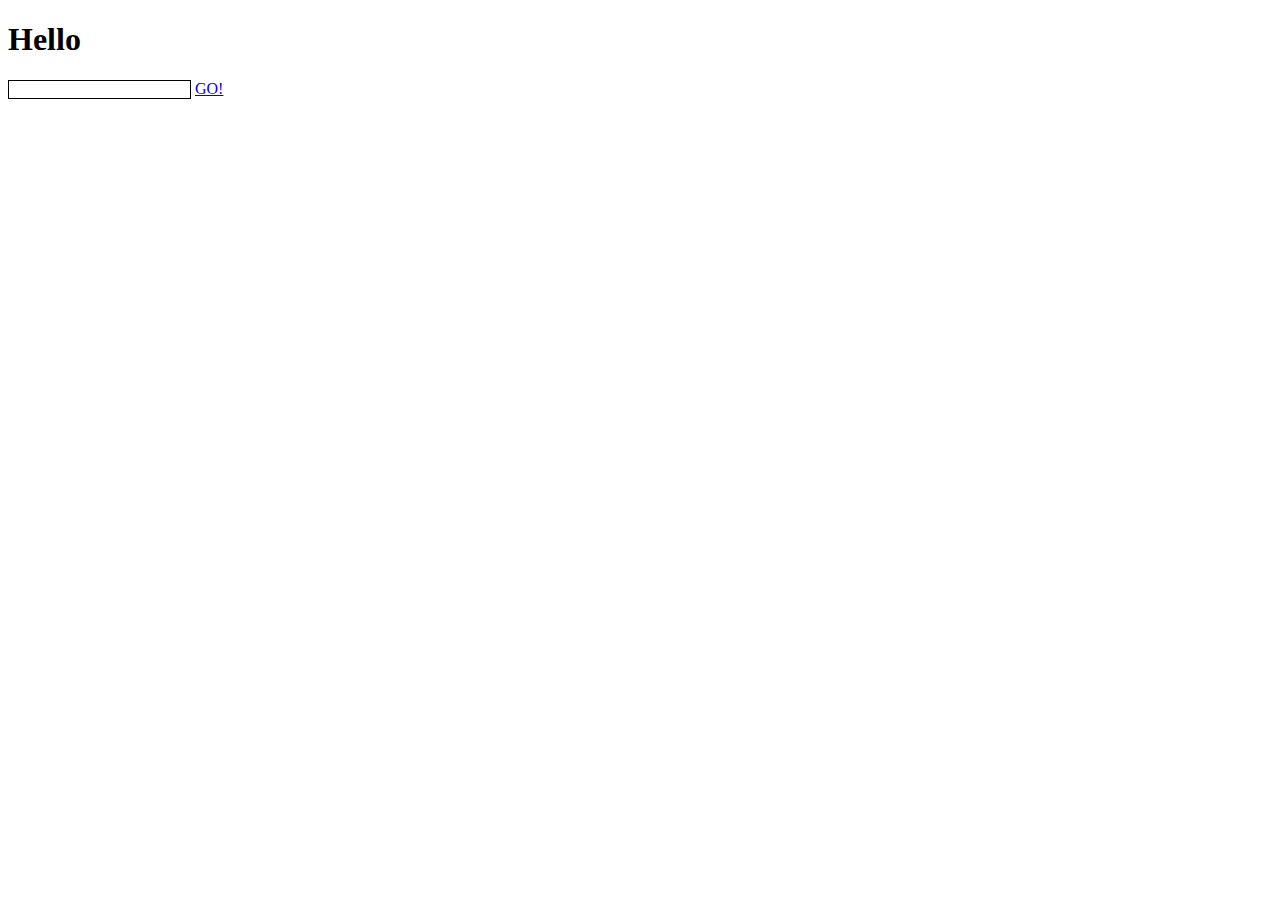
<file: weather/index.html>
<!doctype html>

<html lang="en">
<head>
  <meta charset="utf-8">

  <title></title>

  <script src="https://ajax.googleapis.com/ajax/libs/jquery/2.1.3/jquery.min.js"></script>

  <!-- <link rel="stylesheet" href="css/styles.css?v=1.0"> -->

  <!--[if lt IE 9]>
  <script src="http://html5shiv.googlecode.com/svn/trunk/html5.js"></script>
  <![endif]-->
</head>

<body>

  <h1>Hello</h1>
  <script src="js/scripts.js"></script>

  <input id="city" />
  <a href="#" id="go" >GO!</a>

  <div id="weatherInfo"></div>


<style>
  input {border: 1px solid black}
</style>

</body>
</html>
</file>
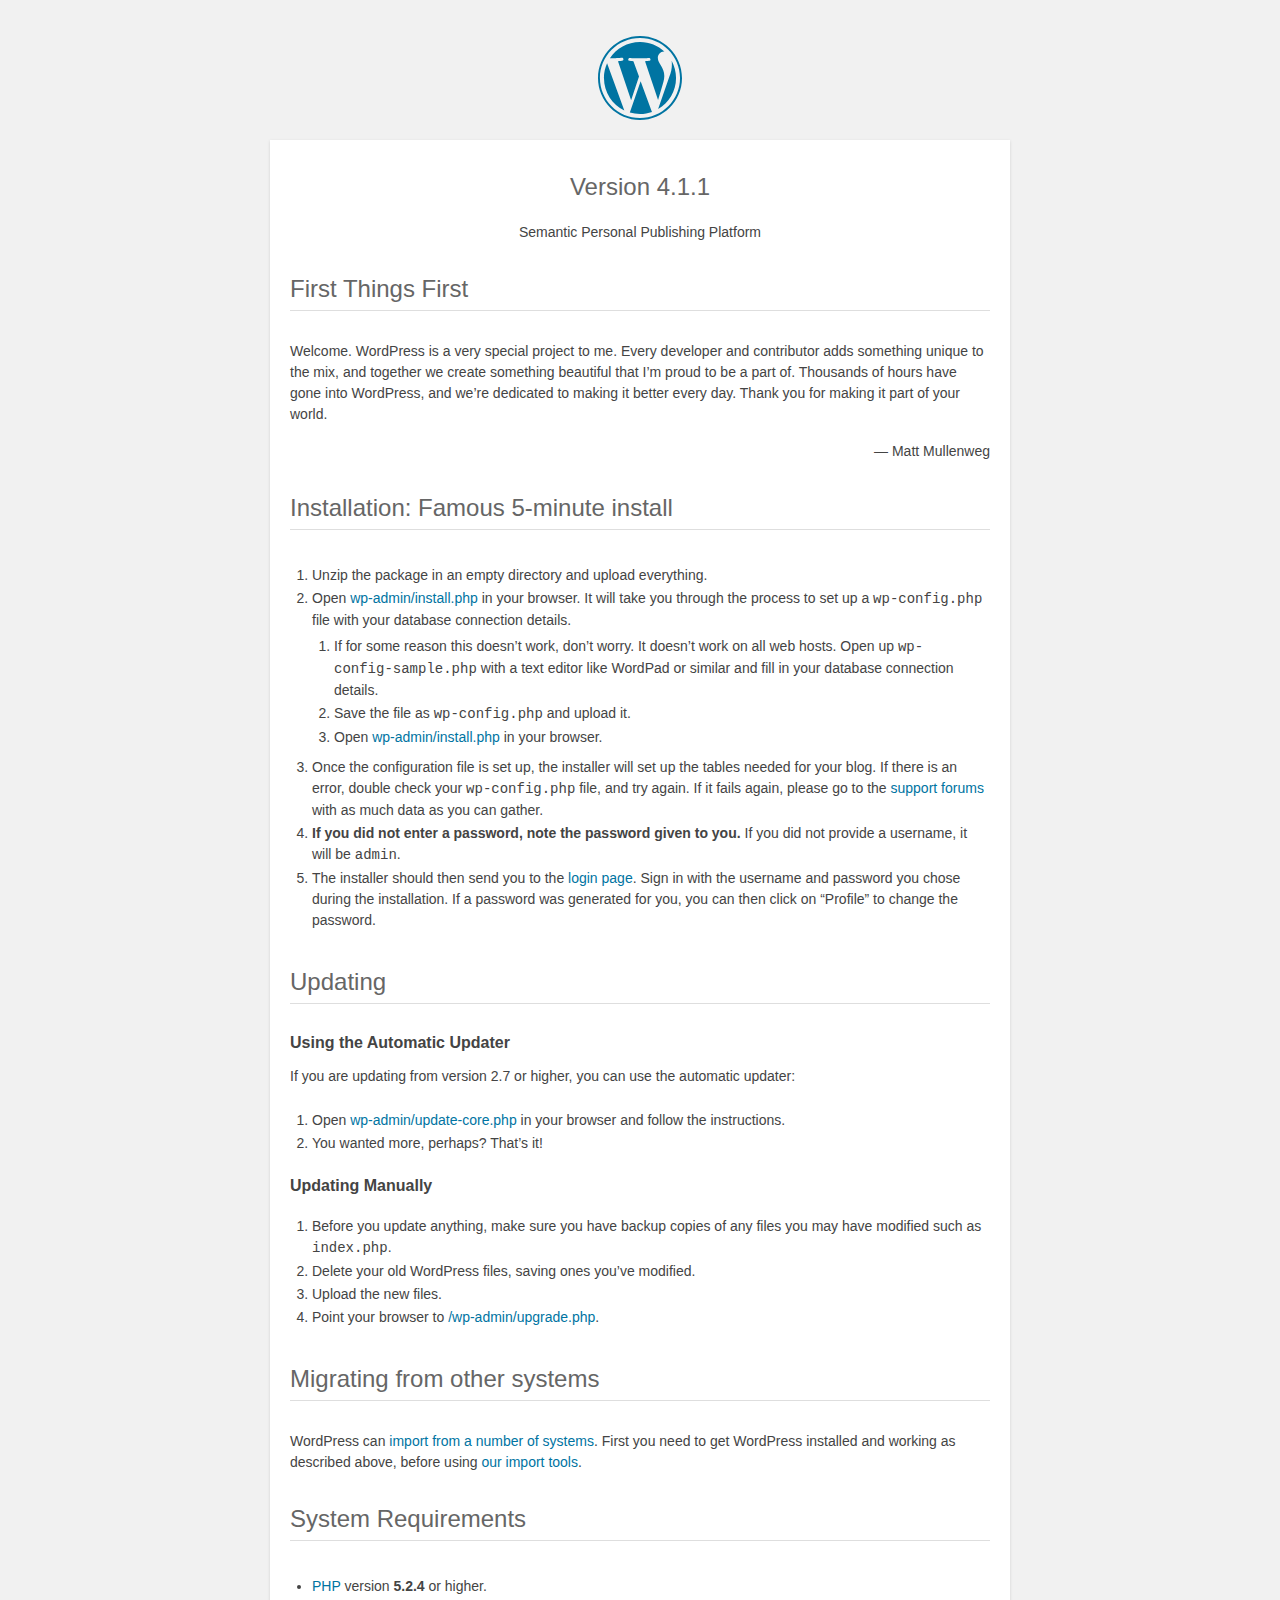
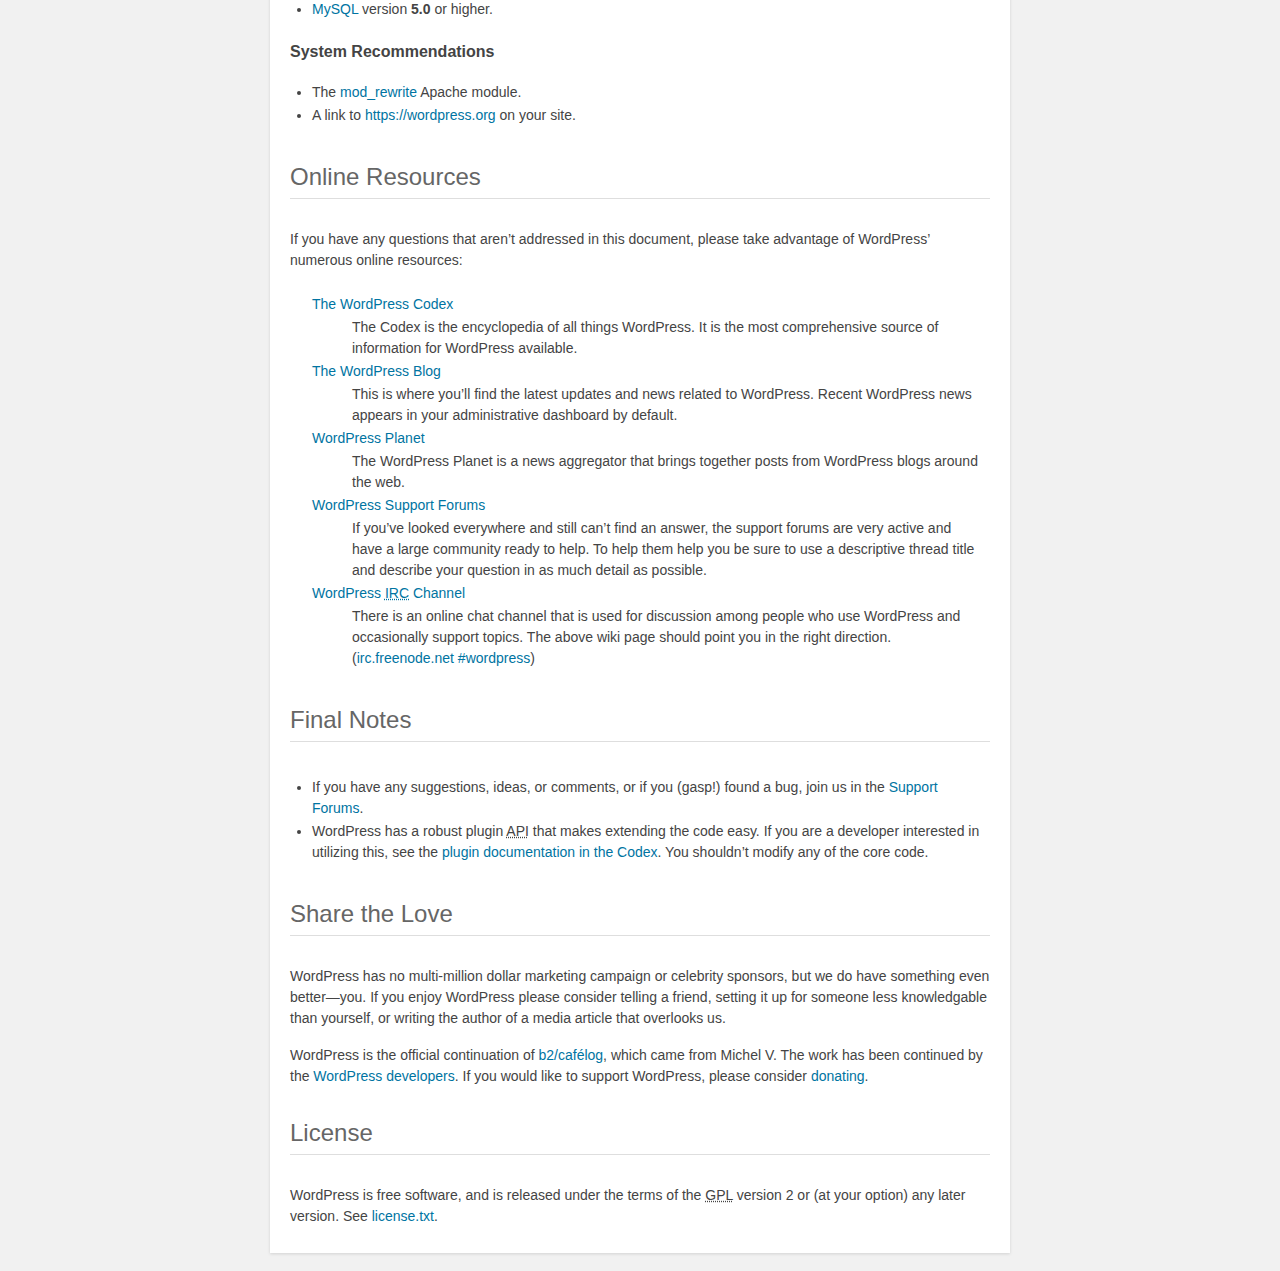
<file: wordpress/readme.html>
<!DOCTYPE html>
<html>
<head>
	<meta name="viewport" content="width=device-width" />
	<meta http-equiv="Content-Type" content="text/html; charset=utf-8" />
	<title>WordPress &#8250; ReadMe</title>
	<link rel="stylesheet" href="wp-admin/css/install.css?ver=20100228" type="text/css" />
</head>
<body>
<h1 id="logo">
	<a href="https://wordpress.org/"><img alt="WordPress" src="wp-admin/images/wordpress-logo.png" /></a>
	<br /> Version 4.1.1
</h1>
<p style="text-align: center">Semantic Personal Publishing Platform</p>

<h1>First Things First</h1>
<p>Welcome. WordPress is a very special project to me. Every developer and contributor adds something unique to the mix, and together we create something beautiful that I&#8217;m proud to be a part of. Thousands of hours have gone into WordPress, and we&#8217;re dedicated to making it better every day. Thank you for making it part of your world.</p>
<p style="text-align: right">&#8212; Matt Mullenweg</p>

<h1>Installation: Famous 5-minute install</h1>
<ol>
	<li>Unzip the package in an empty directory and upload everything.</li>
	<li>Open <span class="file"><a href="wp-admin/install.php">wp-admin/install.php</a></span> in your browser. It will take you through the process to set up a <code>wp-config.php</code> file with your database connection details.
		<ol>
			<li>If for some reason this doesn&#8217;t work, don&#8217;t worry. It doesn&#8217;t work on all web hosts. Open up <code>wp-config-sample.php</code> with a text editor like WordPad or similar and fill in your database connection details.</li>
			<li>Save the file as <code>wp-config.php</code> and upload it.</li>
			<li>Open <span class="file"><a href="wp-admin/install.php">wp-admin/install.php</a></span> in your browser.</li>
		</ol>
	</li>
	<li>Once the configuration file is set up, the installer will set up the tables needed for your blog. If there is an error, double check your <code>wp-config.php</code> file, and try again. If it fails again, please go to the <a href="https://wordpress.org/support/" title="WordPress support">support forums</a> with as much data as you can gather.</li>
	<li><strong>If you did not enter a password, note the password given to you.</strong> If you did not provide a username, it will be <code>admin</code>.</li>
	<li>The installer should then send you to the <a href="wp-login.php">login page</a>. Sign in with the username and password you chose during the installation. If a password was generated for you, you can then click on &#8220;Profile&#8221; to change the password.</li>
</ol>

<h1>Updating</h1>
<h2>Using the Automatic Updater</h2>
<p>If you are updating from version 2.7 or higher, you can use the automatic updater:</p>
<ol>
	<li>Open <span class="file"><a href="wp-admin/update-core.php">wp-admin/update-core.php</a></span> in your browser and follow the instructions.</li>
	<li>You wanted more, perhaps? That&#8217;s it!</li>
</ol>

<h2>Updating Manually</h2>
<ol>
	<li>Before you update anything, make sure you have backup copies of any files you may have modified such as <code>index.php</code>.</li>
	<li>Delete your old WordPress files, saving ones you&#8217;ve modified.</li>
	<li>Upload the new files.</li>
	<li>Point your browser to <span class="file"><a href="wp-admin/upgrade.php">/wp-admin/upgrade.php</a>.</span></li>
</ol>

<h1>Migrating from other systems</h1>
<p>WordPress can <a href="http://codex.wordpress.org/Importing_Content">import from a number of systems</a>. First you need to get WordPress installed and working as described above, before using <a href="wp-admin/import.php" title="Import to WordPress">our import tools</a>.</p>

<h1>System Requirements</h1>
<ul>
	<li><a href="http://php.net/">PHP</a> version <strong>5.2.4</strong> or higher.</li>
	<li><a href="http://www.mysql.com/">MySQL</a> version <strong>5.0</strong> or higher.</li>
</ul>

<h2>System Recommendations</h2>
<ul>
	<li>The <a href="http://httpd.apache.org/docs/2.2/mod/mod_rewrite.html">mod_rewrite</a> Apache module.</li>
	<li>A link to <a href="https://wordpress.org/">https://wordpress.org</a> on your site.</li>
</ul>

<h1>Online Resources</h1>
<p>If you have any questions that aren&#8217;t addressed in this document, please take advantage of WordPress&#8217; numerous online resources:</p>
<dl>
	<dt><a href="http://codex.wordpress.org/">The WordPress Codex</a></dt>
		<dd>The Codex is the encyclopedia of all things WordPress. It is the most comprehensive source of information for WordPress available.</dd>
	<dt><a href="https://wordpress.org/news/">The WordPress Blog</a></dt>
		<dd>This is where you&#8217;ll find the latest updates and news related to WordPress. Recent WordPress news appears in your administrative dashboard by default.</dd>
	<dt><a href="https://planet.wordpress.org/">WordPress Planet</a></dt>
		<dd>The WordPress Planet is a news aggregator that brings together posts from WordPress blogs around the web.</dd>
	<dt><a href="https://wordpress.org/support/">WordPress Support Forums</a></dt>
		<dd>If you&#8217;ve looked everywhere and still can&#8217;t find an answer, the support forums are very active and have a large community ready to help. To help them help you be sure to use a descriptive thread title and describe your question in as much detail as possible.</dd>
	<dt><a href="http://codex.wordpress.org/IRC">WordPress <abbr title="Internet Relay Chat">IRC</abbr> Channel</a></dt>
		<dd>There is an online chat channel that is used for discussion among people who use WordPress and occasionally support topics. The above wiki page should point you in the right direction. (<a href="irc://irc.freenode.net/wordpress">irc.freenode.net #wordpress</a>)</dd>
</dl>

<h1>Final Notes</h1>
<ul>
	<li>If you have any suggestions, ideas, or comments, or if you (gasp!) found a bug, join us in the <a href="https://wordpress.org/support/">Support Forums</a>.</li>
	<li>WordPress has a robust plugin <abbr title="application programming interface">API</abbr> that makes extending the code easy. If you are a developer interested in utilizing this, see the <a href="http://codex.wordpress.org/Plugin_API" title="WordPress plugin API">plugin documentation in the Codex</a>. You shouldn&#8217;t modify any of the core code.</li>
</ul>

<h1>Share the Love</h1>
<p>WordPress has no multi-million dollar marketing campaign or celebrity sponsors, but we do have something even better&#8212;you. If you enjoy WordPress please consider telling a friend, setting it up for someone less knowledgable than yourself, or writing the author of a media article that overlooks us.</p>

<p>WordPress is the official continuation of <a href="http://cafelog.com/">b2/caf&#233;log</a>, which came from Michel V. The work has been continued by the <a href="https://wordpress.org/about/">WordPress developers</a>. If you would like to support WordPress, please consider <a href="https://wordpress.org/donate/" title="Donate to WordPress">donating</a>.</p>

<h1>License</h1>
<p>WordPress is free software, and is released under the terms of the <abbr title="GNU General Public License">GPL</abbr> version 2 or (at your option) any later version. See <a href="license.txt">license.txt</a>.</p>

</body>
</html>
</file>
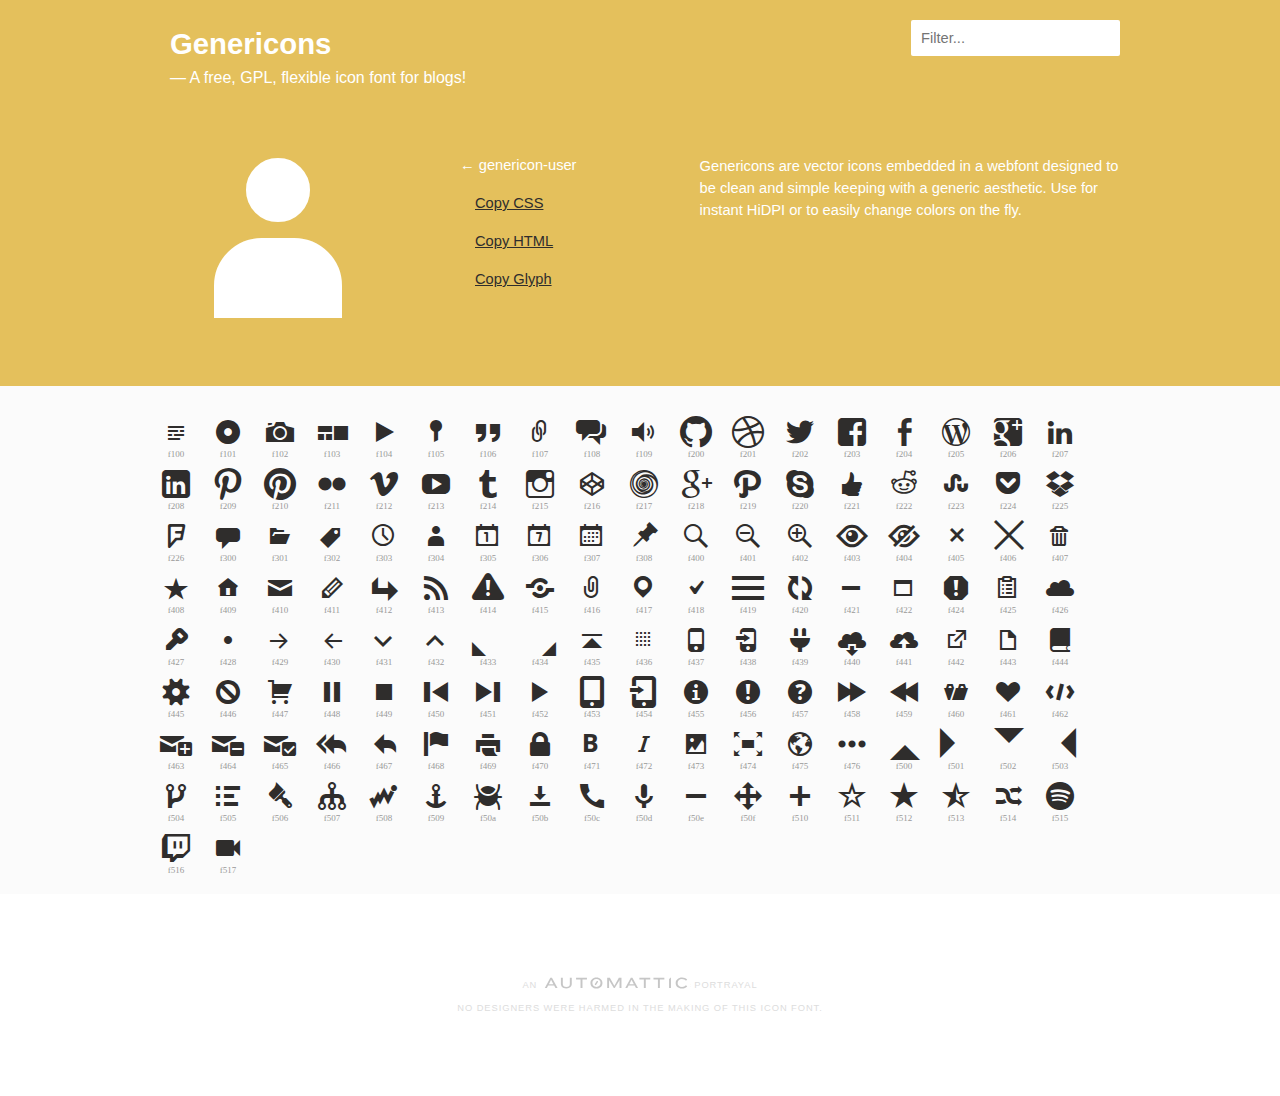
<file: wordpress/wp-content/themes/twentyfifteen/genericons/example.html>
<!DOCTYPE html>
<html>
<head>
<title>Genericons</title>
<link rel="stylesheet" href="genericons.css">
<script type="text/javascript" src="https://ajax.googleapis.com/ajax/libs/jquery/1.7.2/jquery.min.js"></script>
<style type="text/css">
/**
 * Example page CSS
 */

body {
	font-family: sans-serif;
	line-height: 1.5;
	margin: 0;
	color: #2f2d2c;
	background: #fff;
	font-size: 11pt;
}

a {
	color: #2f2d2c;
}

h4 {
	margin-top: 40px;
}

#iconlist {
	clear: both;
	margin-bottom: 20px;
}

#iconlist div {
	padding: 10px;
	overflow: hidden;
	white-space: nowrap;
	font-size: 32px;
	line-height: 1;
	position: relative;
	width: 32px;
	height: 32px;
}

#iconlist div:before {
	margin-right: 20px;
}

#iconlist div:hover {
	cursor: pointer;
	color: #e4c05c;
}

#primary {
	background: #e4c05c;
	overflow: hidden;
}

#content {
	position: relative;
	color: #fff;
	max-width: 980px;
	padding: 0 10px;
	margin: 0 auto;
}

#icons {
	background: #fbfbfb;
}

#icons #iconlist {
	max-width: 980px;
	box-sizing: border-box;
	-moz-box-sizing:border-box;
	-webkit-box-sizing:border-box;
	padding: 20px 0;
	margin: 0 auto;
}

#glyph {
	float: left;
	width: 50%;
	box-sizing: border-box;
	-moz-box-sizing:border-box;
	-webkit-box-sizing:border-box;
	-ms-box-sizing:border-box;
	padding: 20px 0;
}

#glyph .info {
	float: right;
	width: 180px;
	padding: 36px 0 0 0;
}

#glyph .info a {
	color: #2f2d2c;
	display: block;
	padding: 8px 0 8px 15px;
}

#glyph .info strong {
	font-weight: normal;
	display: block;
	padding: 8px 0;
}

#glyph .genericon {
	font-size: 256px;
	width: 256px;
	height: 256px;
	overflow: visible;
	float: left;
}

.description {
	margin-top: 50px;
	width: 48%;
	float: right;
	padding-left: 40px;
	margin-left: 2%;
	box-sizing: border-box;
	-moz-box-sizing:border-box;
	-webkit-box-sizing:border-box;
	-ms-box-sizing:border-box;
	background-size: 4px 4px;
}

#primary h2 {
	color: white;
	margin: 0 auto;
	padding: 22px 0 0 20px;
	max-width: 980px;
	font-size: 2em;
}

#primary h2 span {
	display: block;
	font-weight: normal;
	font-size: 12pt;
}

#footer {
	clear: both;
	max-width: 980px;
	margin: 80px auto;
	text-align: center;
	text-transform: uppercase;
	letter-spacing: .1em;
	font-size: 7pt;
	color: #ddd;
}

#footer a {
	color: #ccc;
	display: inline-block;
	width: 150px;
	overflow: hidden;
	text-indent: 100%;
	position: relative;
	top: 2px;
	opacity: .3;
	background-repeat: no-repeat;
	background-position: center top;
	background-image: url('[data-uri]');
}

#footer a:hover {
	opacity: 1;
}

pre, code {
	font: 14px/1.5 monospace;
}

.code {
	display: block;
	font: 14px/1.5 monospace;
	width: 600px;
	white-space: pre;
	border: 1px solid #ccc;
	padding: 10px;
	overflow: auto;
	min-height: 110px;
}

#iconlist .new, #iconlist .update {
	position: relative;
}

#iconlist .new:after, #iconlist .update:after {
	color: #e4c05c;
	display: block;
	content: "NEW";
	font: bold 8px/1 sans-serif;
	position: absolute;
	top: 0px;
	text-align: center;
	z-index: 10;
	width: 100%;
}

#iconlist .update:after {
	content: "UPDATE";
	left: -1px;
}

body.searching #iconlist span.update:after, body.searching #iconlist span.new:after {
	display: none;
}

#search {
	border: 0;
	border-radius: 2px;
	position: absolute;
	right: 20px;
	font: 11pt sans-serif;
	padding: 10px;
	top: 20px;
	background: rgba(255,255,255,.8);
}

#search:focus {
	background: #fff;
	outline: none;
}

.genericon-404 {
	display: none !important; /* This is an easter egg */
}

.genericon:after {
	content: attr(alt);
	display: block;
	font-size: 9px;
	color: #999;
	text-align: center;
}

.hideUACs.genericon:after {
	content: none;
}


@media only screen and ( max-width: 900px ) {

	#glyph {
		float: none;
		width: 100%;
	}

	#glyph .info {
		width: 30%;
	}
	#glyph .genericon {
		width: 70%;
	}

	.description {
		clear: both;
		width: 100%;
		background: none;
		padding-left: 0;
		float: none;
	}

}
</style>
<script type="text/javascript">
/**
 * Example page JS
 */

function copyToClipboard ( text, copyMode ) {
	if ( copyMode == "css" ) {
		window.prompt( "Copy this, then paste in your CSS :before selector.", text );
	} else if ( copyMode == "html" ) {
		window.prompt( "Copy this, then paste in your HTML.", text );
	} else {
		window.prompt( "Copy this, then paste in your Photoshop textfield.", text );
	}
}

function pickRandomIcon() {
	var divs = jQuery("#iconlist div").get().sort(function(){
			return Math.round(Math.random())-0.5;
		}).slice(0,1);

	attr = jQuery(divs).attr('alt');
	cssclass = jQuery(divs).attr('class');
	displayGlyph( attr, cssclass );

}

function displayGlyph( attr, cssclass ) {

	// set permalink
	var permalink = cssclass.split(' genericon-')[1];
	window.location.hash = permalink;

	// css copy string
	csstext = "content: \'\\" + attr + "';";

	// html copy string
	htmltext = '<span class="' + cssclass + '"></span>';

	// glyph copy string
	glyphtemp = "&#x" + attr + ";";
	jQuery('#temp').html( glyphtemp );
	glyphtext = jQuery('#temp').text();

	// final output
	output = '<div class="' + cssclass + '"></div>'
	+ '<div class="info">'
		+ '<strong>&larr; ' + cssclass.split( ' ' )[1] + '</strong>'
		+ '<a href="javascript:copyToClipboard(csstext, \'css\')">Copy CSS</a>'
		+ '<a href="javascript:copyToClipboard(htmltext, \'html\')">Copy HTML</a>'
		+ '<a href="javascript:copyToClipboard(glyphtext)">Copy Glyph</a>'
	+ '</div>';

	jQuery( '#glyph' ).html( output );

}

function sortUnicode ( a, b ) {
	var numberA = jQuery(a).attr('alt').replace('f', '');
	var numberB = jQuery(b).attr('alt').replace('f', '');
	var contentA =parseInt( numberA, 16 );
	var contentB =parseInt( numberB, 16 );
	return (contentA < contentB) ? -1 : (contentA > contentB) ? 1 : 0;
}

jQuery(document).ready(function() {

	// pick random icon if no permalink, otherwise go to permalink
	if ( window.location.hash ) {
		permalink = "genericon-" + window.location.hash.split('#')[1];
		attr = jQuery( '.' + permalink ).attr( 'alt' );
		cssclass = jQuery( '.' + permalink ).attr('class');
		displayGlyph( attr, cssclass );
	} else {
		pickRandomIcon();
	}

	jQuery( '#iconlist div' ).click(function() {

		attr = jQuery( this ).attr( 'alt' );
		cssclass = jQuery( this ).attr( 'class' );

		displayGlyph( attr, cssclass );

	});

	var $rows = jQuery('#iconlist div');
	jQuery('#search').keyup(function() {

		// remove update text when using search
		jQuery('body').addClass('searching');

	    var val = jQuery.trim(jQuery(this).val()).replace(/ +/g, ' ').toLowerCase();

	    $rows.show().filter(function() {
	        var text = jQuery(this).text().replace(/\s+/g, ' ').toLowerCase();
	        return !~text.indexOf(val);
	    }).hide();
	});

	jQuery('input#search').focus();

	// sort based on number
	jQuery('#iconlist div').sort( sortUnicode ).appendTo('#iconlist');

});

function toggleUACs() {
	jQuery('.genericon').toggleClass('hideUACs');
}
</script>
</head>

<body>

<div id="main">

	<div id="primary">
		<div id="content">

			<h2>Genericons <span>&mdash; A free, GPL, flexible icon font for blogs!</span></h2>

			<input placeholder="Filter..." name="search" id="search" type="text" value="" maxlength="150" />

			<div id="glyph">
			</div>

			<div class="description">
				<p>Genericons are vector icons embedded in a webfont designed to be clean and simple keeping with a generic aesthetic. Use for instant HiDPI or to easily change colors on the fly.</p>
			</div>

		</div>
	</div>

	<div id="icons">
		<div id="iconlist">

			<!-- note, the text inside the HTML elements is purely for the seach -->

			<div alt="f423" class="genericon genericon-404" title="genericon-404">404</div>

			<div alt="f508" class="genericon genericon-activity" title="genericon-activity">activity</div>

			<div alt="f509" class="genericon genericon-anchor" title="genericon-anchor">anchor</div>

			<div alt="f101" class="genericon genericon-aside" title="genericon-aside">aside</div>

			<div alt="f416" class="genericon genericon-attachment" title="genericon-attachment">attachment</div>

			<div alt="f109" class="genericon genericon-audio" title="genericon-audio">audio</div>

			<div alt="f471" class="genericon genericon-bold" title="genericon-bold">bold</div>

			<div alt="f444" class="genericon genericon-book" title="genericon-book">book</div>

			<div alt="f50a" class="genericon genericon-bug" title="genericon-bug">bug</div>

			<div alt="f447" class="genericon genericon-cart" title="genericon-cart">cart</div>

			<div alt="f301" class="genericon genericon-category" title="genericon-category">category</div>

			<div alt="f108" class="genericon genericon-chat" title="genericon-chat">chat</div>

			<div alt="f418" class="genericon genericon-checkmark" title="genericon-checkmark">checkmark</div>

			<div alt="f405" class="genericon genericon-close" title="genericon-close">close</div>

			<div alt="f406" class="genericon genericon-close-alt" title="genericon-close-alt">close-alt</div>

			<div alt="f426" class="genericon genericon-cloud" title="genericon-cloud">cloud</div>

			<div alt="f440" class="genericon genericon-cloud-download" title="genericon-cloud-download">cloud-download</div>

			<div alt="f441" class="genericon genericon-cloud-upload" title="genericon-cloud-upload">cloud-upload</div>

			<div alt="f462" class="genericon genericon-code" title="genericon-code">code</div>

			<div alt="f216" class="genericon genericon-codepen" title="genericon-codepen">codepen</div>

			<div alt="f445" class="genericon genericon-cog" title="genericon-cog">cog</div>

			<div alt="f432" class="genericon genericon-collapse" title="genericon-collapse">collapse</div>

			<div alt="f300" class="genericon genericon-comment" title="genericon-comment">comment</div>

			<div alt="f305" class="genericon genericon-day" title="genericon-day">day</div>

			<div alt="f221" class="genericon genericon-digg" title="genericon-digg">digg</div>

			<div alt="f443" class="genericon genericon-document" title="genericon-document">document</div>

			<div alt="f428" class="genericon genericon-dot" title="genericon-dot">dot</div>

			<div alt="f502" class="genericon genericon-downarrow" title="genericon-downarrow">downarrow</div>

			<div alt="f50b" class="genericon genericon-download" title="genericon-download">download</div>

			<div alt="f436" class="genericon genericon-draggable" title="genericon-draggable">draggable</div>

			<div alt="f201" class="genericon genericon-dribbble" title="genericon-dribbble">dribbble</div>

			<div alt="f225" class="genericon genericon-dropbox" title="genericon-dropbox">dropbox</div>

			<div alt="f433" class="genericon genericon-dropdown" title="genericon-dropdown">dropdown</div>

			<div alt="f434" class="genericon genericon-dropdown-left" title="genericon-dropdown-left">dropdown-left</div>

			<div alt="f411" class="genericon genericon-edit" title="genericon-edit">edit</div>

			<div alt="f476" class="genericon genericon-ellipsis" title="genericon-ellipsis">ellipsis</div>

			<div alt="f431" class="genericon genericon-expand" title="genericon-expand">expand</div>

			<div alt="f442" class="genericon genericon-external" title="genericon-external">external</div>

			<div alt="f203" class="genericon genericon-facebook" title="genericon-facebook">facebook</div>

			<div alt="f204" class="genericon genericon-facebook-alt" title="genericon-facebook-alt">facebook-alt</div>

			<div alt="f458" class="genericon genericon-fastforward" title="genericon-fastforward">fastforward</div>

			<div alt="f413" class="genericon genericon-feed" title="genericon-feed">feed</div>

			<div alt="f468" class="genericon genericon-flag" title="genericon-flag">flag</div>

			<div alt="f211" class="genericon genericon-flickr" title="genericon-flickr">flickr</div>

			<div alt="f226" class="genericon genericon-foursquare" title="genericon-foursquare">foursquare</div>

			<div alt="f474" class="genericon genericon-fullscreen" title="genericon-fullscreen">fullscreen</div>

			<div alt="f103" class="genericon genericon-gallery" title="genericon-gallery">gallery</div>

			<div alt="f200" class="genericon genericon-github" title="genericon-github">github</div>

			<div alt="f206" class="genericon genericon-googleplus" title="genericon-googleplus">googleplus</div>

			<div alt="f218" class="genericon genericon-googleplus-alt" title="genericon-googleplus-alt">googleplus-alt</div>

			<div alt="f50c" class="genericon genericon-handset" title="genericon-handset">handset</div>

			<div alt="f461" class="genericon genericon-heart" title="genericon-heart">heart</div>

			<div alt="f457" class="genericon genericon-help" title="genericon-help">help</div>

			<div alt="f404" class="genericon genericon-hide" title="genericon-hide">hide</div>

			<div alt="f505" class="genericon genericon-hierarchy" title="genericon-hierarchy">hierarchy</div>

			<div alt="f409" class="genericon genericon-home" title="genericon-home">home</div>

			<div alt="f102" class="genericon genericon-image" title="genericon-image">image</div>

			<div alt="f455" class="genericon genericon-info" title="genericon-info">info</div>

			<div alt="f215" class="genericon genericon-instagram" title="genericon-instagram">instagram</div>

			<div alt="f472" class="genericon genericon-italic" title="genericon-italic">italic</div>

			<div alt="f427" class="genericon genericon-key" title="genericon-key">key</div>

			<div alt="f503" class="genericon genericon-leftarrow" title="genericon-leftarrow">leftarrow</div>

			<div alt="f107" class="genericon genericon-link" title="genericon-link">link</div>

			<div alt="f207" class="genericon genericon-linkedin" title="genericon-linkedin">linkedin</div>

			<div alt="f208" class="genericon genericon-linkedin-alt" title="genericon-linkedin-alt">linkedin-alt</div>

			<div alt="f417" class="genericon genericon-location" title="genericon-location">location</div>

			<div alt="f470" class="genericon genericon-lock" title="genericon-lock">lock</div>

			<div alt="f410" class="genericon genericon-mail" title="genericon-mail">mail</div>

			<div alt="f422" class="genericon genericon-maximize" title="genericon-maximize">maximize</div>

			<div alt="f419" class="genericon genericon-menu" title="genericon-menu">menu</div>

			<div alt="f50d" class="genericon genericon-microphone" title="genericon-microphone">microphone</div>

			<div alt="f421" class="genericon genericon-minimize" title="genericon-minimize">minimize</div>

			<div alt="f50e" class="genericon genericon-minus" title="genericon-minus">minus</div>

			<div alt="f307" class="genericon genericon-month" title="genericon-month">month</div>

			<div alt="f50f" class="genericon genericon-move" title="genericon-move">move</div>

			<div alt="f429" class="genericon genericon-next" title="genericon-next">next</div>

			<div alt="f456" class="genericon genericon-notice" title="genericon-notice">notice</div>

			<div alt="f506" class="genericon genericon-paintbrush" title="genericon-paintbrush">paintbrush</div>

			<div alt="f219" class="genericon genericon-path" title="genericon-path">path</div>

			<div alt="f448" class="genericon genericon-pause" title="genericon-pause">pause</div>

			<div alt="f437" class="genericon genericon-phone" title="genericon-phone">phone</div>

			<div alt="f473" class="genericon genericon-picture" title="genericon-picture">picture</div>

			<div alt="f308" class="genericon genericon-pinned" title="genericon-pinned">pinned</div>

			<div alt="f209" class="genericon genericon-pinterest" title="genericon-pinterest">pinterest</div>

			<div alt="f210" class="genericon genericon-pinterest-alt" title="genericon-pinterest-alt">pinterest-alt</div>

			<div alt="f452" class="genericon genericon-play" title="genericon-play">play</div>

			<div alt="f439" class="genericon genericon-plugin" title="genericon-plugin">plugin</div>

			<div alt="f510" class="genericon genericon-plus" title="genericon-plus">plus</div>

			<div alt="f224" class="genericon genericon-pocket" title="genericon-pocket">pocket</div>

			<div alt="f217" class="genericon genericon-polldaddy" title="genericon-polldaddy">polldaddy</div>

			<div alt="f460" class="genericon genericon-portfolio" title="genericon-portfolio">portfolio</div>

			<div alt="f430" class="genericon genericon-previous" title="genericon-previous">previous</div>

			<div alt="f469" class="genericon genericon-print" title="genericon-print">print</div>

			<div alt="f106" class="genericon genericon-quote" title="genericon-quote">quote</div>

			<div alt="f511" class="genericon genericon-rating-empty" title="genericon-rating-empty">rating-empty</div>

			<div alt="f512" class="genericon genericon-rating-full" title="genericon-rating-full">rating-full</div>

			<div alt="f513" class="genericon genericon-rating-half" title="genericon-rating-half">rating-half</div>

			<div alt="f222" class="genericon genericon-reddit" title="genericon-reddit">reddit</div>

			<div alt="f420" class="genericon genericon-refresh" title="genericon-refresh">refresh</div>

			<div alt="f412" class="genericon genericon-reply" title="genericon-reply">reply</div>

			<div alt="f466" class="genericon genericon-reply-alt" title="genericon-reply-alt">reply-alt</div>

			<div alt="f467" class="genericon genericon-reply-single" title="genericon-reply-single">reply-single</div>

			<div alt="f459" class="genericon genericon-rewind" title="genericon-rewind">rewind</div>

			<div alt="f501" class="genericon genericon-rightarrow" title="genericon-rightarrow">rightarrow</div>

			<div alt="f400" class="genericon genericon-search" title="genericon-search">search</div>

			<div alt="f438" class="genericon genericon-send-to-phone" title="genericon-send-to-phone">send-to-phone</div>

			<div alt="f454" class="genericon genericon-send-to-tablet" title="genericon-send-to-tablet">send-to-tablet</div>

			<div alt="f415" class="genericon genericon-share" title="genericon-share">share</div>

			<div alt="f403" class="genericon genericon-show" title="genericon-show">show</div>

			<div alt="f514" class="genericon genericon-shuffle" title="genericon-shuffle">shuffle</div>

			<div alt="f507" class="genericon genericon-sitemap" title="genericon-sitemap">sitemap</div>

			<div alt="f451" class="genericon genericon-skip-ahead" title="genericon-skip-ahead">skip-ahead</div>

			<div alt="f450" class="genericon genericon-skip-back" title="genericon-skip-back">skip-back</div>

			<div alt="f220" class="genericon genericon-skype" title="genericon-skype">skype</div>

			<div alt="f424" class="genericon genericon-spam" title="genericon-spam">spam</div>

			<div alt="f515" class="genericon genericon-spotify" title="genericon-spotify">spotify</div>

			<div alt="f100" class="genericon genericon-standard" title="genericon-standard">standard</div>

			<div alt="f408" class="genericon genericon-star" title="genericon-star">star</div>

			<div alt="f105" class="genericon genericon-status" title="genericon-status">status</div>

			<div alt="f449" class="genericon genericon-stop" title="genericon-stop">stop</div>

			<div alt="f223" class="genericon genericon-stumbleupon" title="genericon-stumbleupon">stumbleupon</div>

			<div alt="f463" class="genericon genericon-subscribe" title="genericon-subscribe">subscribe</div>

			<div alt="f465" class="genericon genericon-subscribed" title="genericon-subscribed">subscribed</div>

			<div alt="f425" class="genericon genericon-summary" title="genericon-summary">summary</div>

			<div alt="f453" class="genericon genericon-tablet" title="genericon-tablet">tablet</div>

			<div alt="f302" class="genericon genericon-tag" title="genericon-tag">tag</div>

			<div alt="f303" class="genericon genericon-time" title="genericon-time">time</div>

			<div alt="f435" class="genericon genericon-top" title="genericon-top">top</div>

			<div alt="f407" class="genericon genericon-trash" title="genericon-trash">trash</div>

			<div alt="f214" class="genericon genericon-tumblr" title="genericon-tumblr">tumblr</div>

			<div alt="f516" class="genericon genericon-twitch" title="genericon-twitch">twitch</div>

			<div alt="f202" class="genericon genericon-twitter" title="genericon-twitter">twitter</div>

			<div alt="f446" class="genericon genericon-unapprove" title="genericon-unapprove">unapprove</div>

			<div alt="f464" class="genericon genericon-unsubscribe" title="genericon-unsubscribe">unsubscribe</div>

			<div alt="f401" class="genericon genericon-unzoom" title="genericon-unzoom">unzoom</div>

			<div alt="f500" class="genericon genericon-uparrow" title="genericon-uparrow">uparrow</div>

			<div alt="f304" class="genericon genericon-user" title="genericon-user">user</div>

			<div alt="f104" class="genericon genericon-video" title="genericon-video">video</div>

			<div alt="f517" class="genericon genericon-videocamera" title="genericon-videocamera">videocamera</div>

			<div alt="f212" class="genericon genericon-vimeo" title="genericon-vimeo">vimeo</div>

			<div alt="f414" class="genericon genericon-warning" title="genericon-warning">warning</div>

			<div alt="f475" class="genericon genericon-website" title="genericon-website">website</div>

			<div alt="f306" class="genericon genericon-week" title="genericon-week">week</div>

			<div alt="f205" class="genericon genericon-wordpress" title="genericon-wordpress">wordpress</div>

			<div alt="f504" class="genericon genericon-xpost" title="genericon-xpost">xpost</div>

			<div alt="f213" class="genericon genericon-youtube" title="genericon-youtube">youtube</div>

			<div alt="f402" class="genericon genericon-zoom" title="genericon-zoom">zoom</div>


		</div>

		<div id="temp" style="display: none;"></div>

	</div>

	<div id="footer">

		<p>An <a href="http://automattic.com" rel="nofollow">Automattic</a> Portrayal</p>
		<p>No designers were harmed in the making of this icon font.</p>


	</div>

</div>

</body>
</html>
</file>
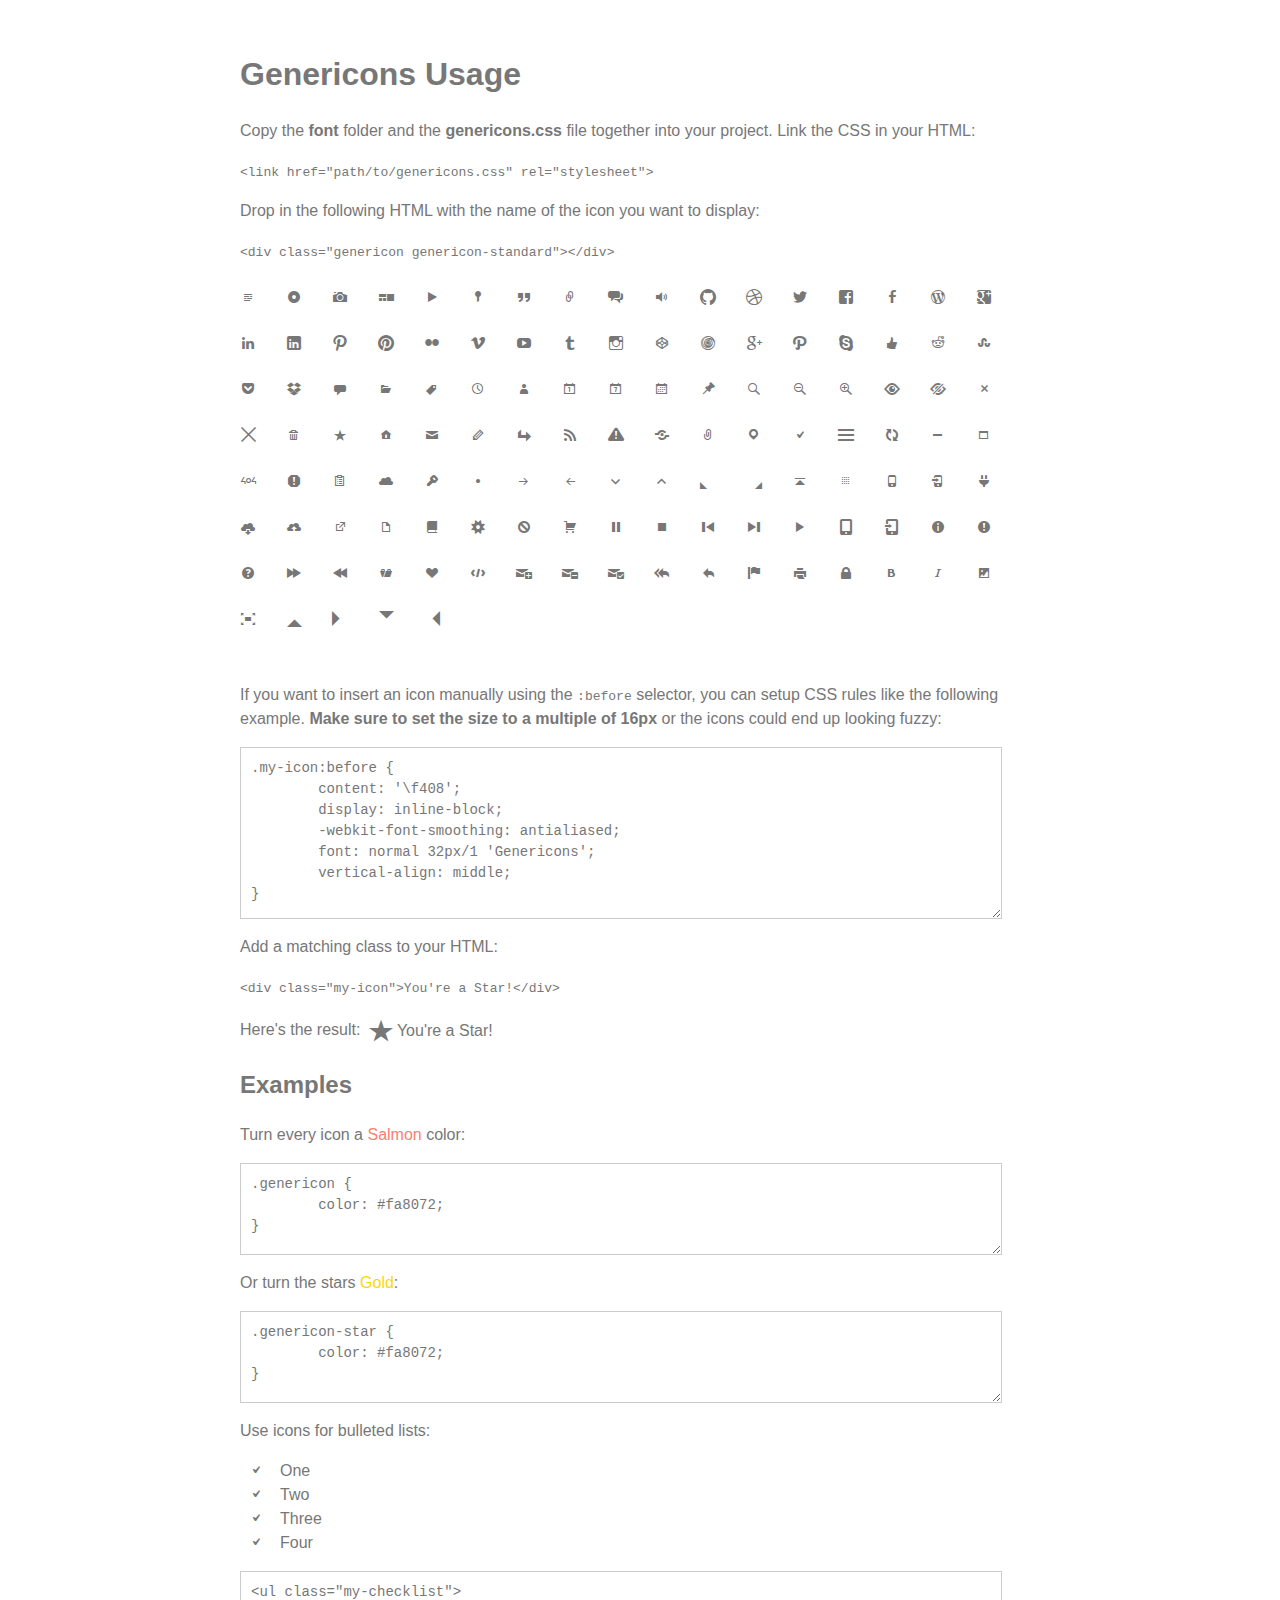
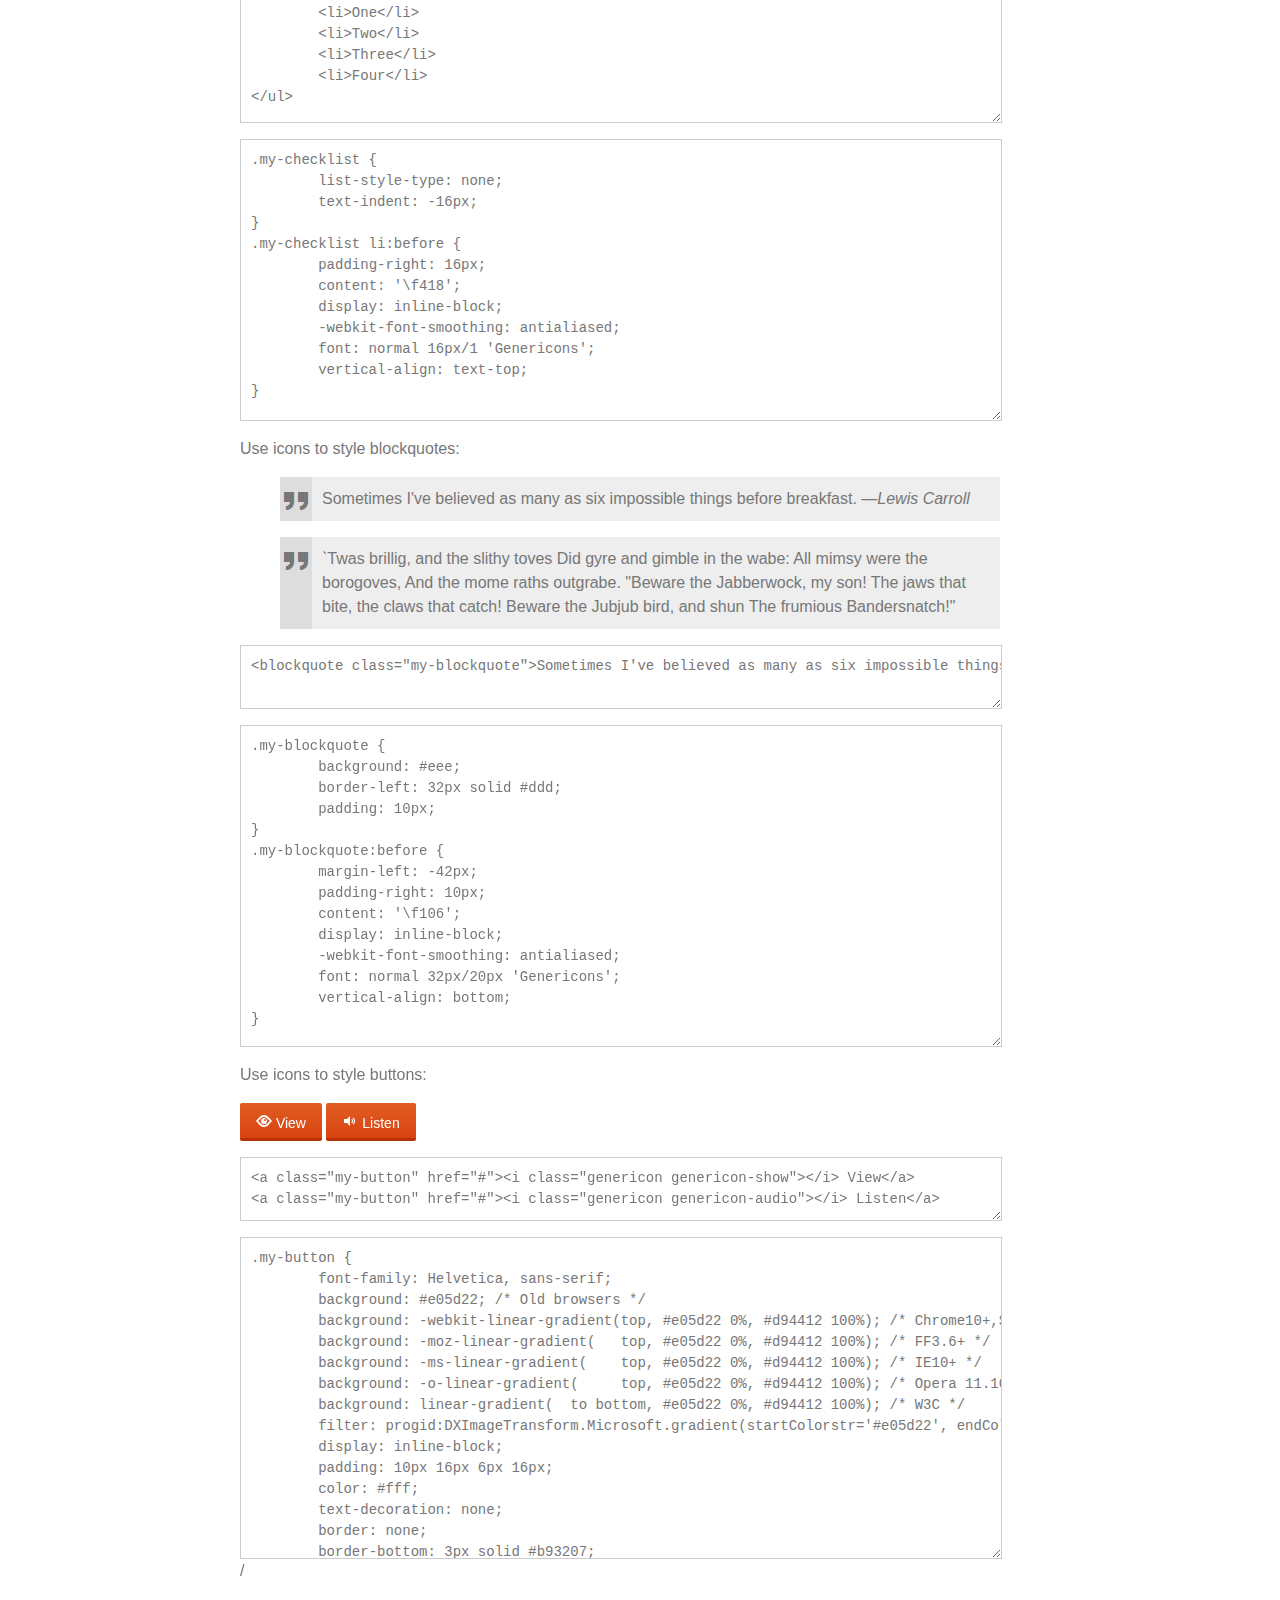
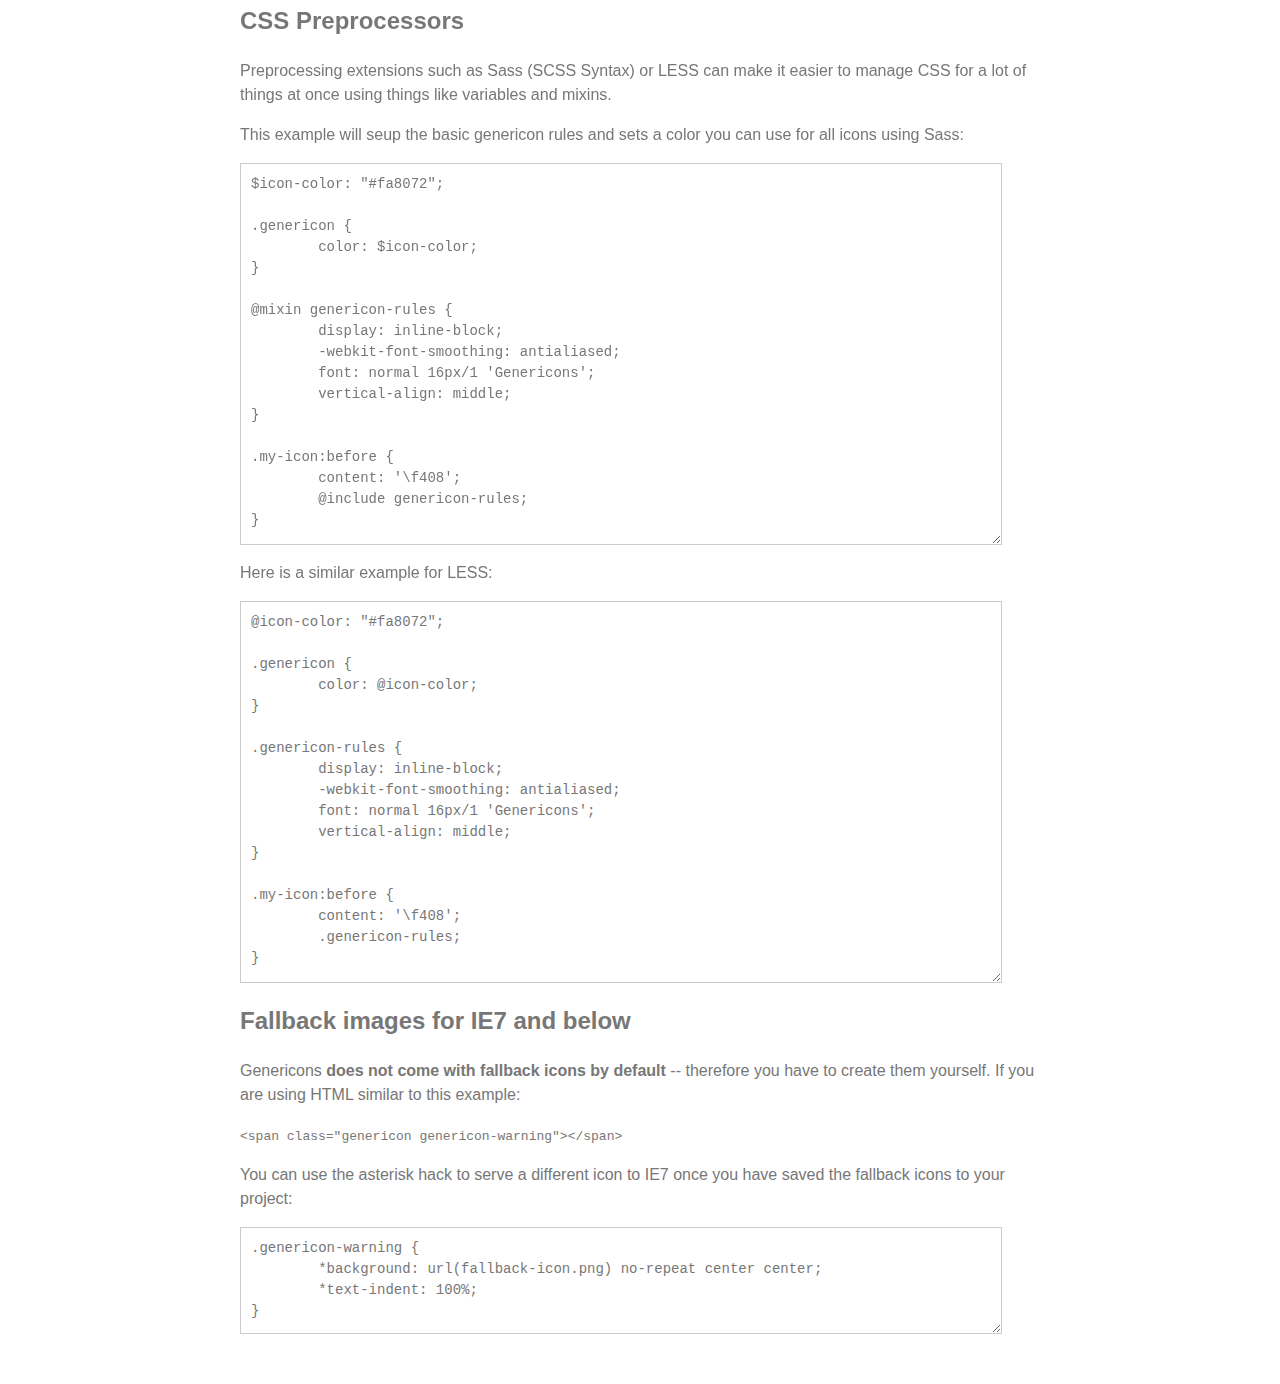
<file: wordpress/wp-content/themes/twentyfourteen/genericons/example.html>
<!DOCTYPE html>
<html dir="ltr" lang="en">
<head>
<title>Genericons</title>
<link rel="stylesheet" href="genericons.css">
<style type="text/css">
body {
	font-family: sans-serif;
	line-height: 1.5;
	width: 800px;
	margin: 50px auto;
	color: #777;
	background: white;
}
.icons {
	overflow: hidden;
	padding: 10px 0;
}
.icons div {
	cursor: pointer;
	float: left;
	margin: 0 30px 30px 0;
}
.icons:hover div {
	background: #f7f7f7;
}
.code {
        display: block;
        font: 14px/1.5 monospace;
        width: 740px;
        white-space: pre;
        border: 1px solid #ccc;
        padding: 10px;
        color: #777;
        overflow: auto;
}
.my-icon:before {
	content: '\f408';
        display: inline-block;
        -webkit-font-smoothing: antialiased;
        font: normal 32px/1 'Genericons';
        vertical-align: middle;
}
/* For the Examples */
.my-checklist {
	list-style-type: none;
	text-indent: -16px;
}
.my-checklist li:before {
	padding-right: 16px;
	content: '\f418';
        display: inline-block;
        -webkit-font-smoothing: antialiased;
        font: normal 16px/1 'Genericons';
        vertical-align: text-top;
}
.my-blockquote {
	background: #eee;
	border-left: 32px solid #ddd;
	padding: 10px;
}
.my-blockquote:before {
	margin-left: -42px;
	padding-right: 10px;
        content: '\f106';
        display: inline-block;
        -webkit-font-smoothing: antialiased;
        font: normal 32px/20px 'Genericons';
        vertical-align: bottom;
}
.my-button {
	font-family: Helvetica, sans-serif;
	font-size: 14px;
	background: #e05d22; /* Old browsers */
	background: -webkit-linear-gradient(top, #e05d22 0%, #d94412 100%); /* Chrome10+,Safari5.1+ */
	background: -moz-linear-gradient(   top, #e05d22 0%, #d94412 100%); /* FF3.6+ */
	background: -ms-linear-gradient(    top, #e05d22 0%, #d94412 100%); /* IE10+ */
	background: -o-linear-gradient(     top, #e05d22 0%, #d94412 100%); /* Opera 11.10+ */
	background: linear-gradient(  to bottom, #e05d22 0%, #d94412 100%); /* W3C */
	filter: progid:DXImageTransform.Microsoft.gradient(startColorstr='#e05d22', endColorstr='#d94412', GradientType=0); /* IE6-9 */
	display: inline-block;
	padding: 10px 16px 4px 16px;
	color: #fff;
	text-decoration: none;
	border: none;
	border-bottom: 3px solid #b93207;
	border-radius: 2px;
}
.my-button:hover,
.my-button:focus {
	background: #ed6a31; /* Old browsers */
	background: -webkit-linear-gradient(top, #ed6a31 0%, #e55627 100%); /* Chrome10+,Safari5.1+ */
	background: -moz-linear-gradient(   top, #ed6a31 0%, #e55627 100%); /* FF3.6+ */
	background: -ms-linear-gradient(    top, #ed6a31 0%, #e55627 100%); /* IE10+ */
	background: -o-linear-gradient(     top, #ed6a31 0%, #e55627 100%); /* Opera 11.10+ */
	background: linear-gradient(  to bottom, #ed6a31 0%, #e55627 100%); /* W3C */
	filter: progid:DXImageTransform.Microsoft.gradient(startColorstr='#ed6a31', endColorstr='#e55627', GradientType=0); /* IE6-9 */
	outline: none;
}
.my-button:active {
	background: #d94412; /* Old browsers */
	background: -webkit-linear-gradient(top, #d94412 0%, #e05d22 100%); /* Chrome10+,Safari5.1+ */
	background: -moz-linear-gradient(   top, #d94412 0%, #e05d22 100%); /* FF3.6+ */
	background: -ms-linear-gradient(    top, #d94412 0%, #e05d22 100%); /* IE10+ */
	background: -o-linear-gradient(     top, #d94412 0%, #e05d22 100%); /* Opera 11.10+ */
	background: linear-gradient(  to bottom, #d94412 0%, #e05d22 100%); /* W3C */
	filter: progid:DXImageTransform.Microsoft.gradient(startColorstr='#d94412', endColorstr='#e05d22', GradientType=0); /* IE6-9 */
	border: none;
	border-top: 3px solid #b93207;
	padding: 6px 16px 7px 16px;
}
</style>
</head>
<body>

<div class="section">

	<h1>Genericons Usage</h1>

	<p>Copy the <strong>font</strong> folder and the <strong>genericons.css</strong> file together into your project. Link the CSS in your HTML:</p>

	<p><code>&lt;link href="path/to/genericons.css" rel="stylesheet"&gt;</code></p>

	<p>Drop in the following HTML with the name of the icon you want to display:</p>

	<p><code>&lt;div class="genericon genericon-standard"&gt;&lt;/div&gt;</code></p>

	<div class="icons">
	
		<!-- post formats -->
		<div alt="f100" class="genericon genericon-standard"></div>
		<div alt="f101" class="genericon genericon-aside"></div>
		<div alt="f102" class="genericon genericon-image"></div>
		<div alt="f103" class="genericon genericon-gallery"></div>
		<div alt="f104" class="genericon genericon-video"></div>
		<div alt="f105" class="genericon genericon-status"></div>
		<div alt="f106" class="genericon genericon-quote"></div>
		<div alt="f107" class="genericon genericon-link"></div>
		<div alt="f108" class="genericon genericon-chat"></div>
		<div alt="f109" class="genericon genericon-audio"></div>

		<!-- social icons -->
		<div alt="f200" class="genericon genericon-github"></div>
		<div alt="f201" class="genericon genericon-dribbble"></div>
		<div alt="f202" class="genericon genericon-twitter"></div>
		<div alt="f203" class="genericon genericon-facebook"></div>
		<div alt="f204" class="genericon genericon-facebook-alt"></div>
		<div alt="f205" class="genericon genericon-wordpress"></div>
		<div alt="f206" class="genericon genericon-googleplus"></div>
		<div alt="f207" class="genericon genericon-linkedin"></div>
		<div alt="f208" class="genericon genericon-linkedin-alt"></div>
		<div alt="f209" class="genericon genericon-pinterest"></div>
		<div alt="f210" class="genericon genericon-pinterest-alt"></div>
		<div alt="f211" class="genericon genericon-flickr"></div>
		<div alt="f212" class="genericon genericon-vimeo"></div>
		<div alt="f213" class="genericon genericon-youtube"></div>
		<div alt="f214" class="genericon genericon-tumblr"></div>
		<div alt="f215" class="genericon genericon-instagram"></div>
		<div alt="f216" class="genericon genericon-codepen"></div>
		<div alt="f217" class="genericon genericon-polldaddy"></div>
		<div alt="f218" class="genericon genericon-googleplus-alt"></div>
		<div alt="f219" class="genericon genericon-path"></div>
		<div alt="f220" class="genericon genericon-skype"></div>
		<div alt="f221" class="genericon genericon-digg"></div>
		<div alt="f222" class="genericon genericon-reddit"></div>
		<div alt="f223" class="genericon genericon-stumbleupon"></div>
		<div alt="f224" class="genericon genericon-pocket"></div>
		<div alt="f225" class="genericon genericon-dropbox"></div>

		<!-- meta icons -->
		<div alt="f300" class="genericon genericon-comment"></div>
		<div alt="f301" class="genericon genericon-category"></div>
		<div alt="f302" class="genericon genericon-tag"></div>
		<div alt="f303" class="genericon genericon-time"></div>
		<div alt="f304" class="genericon genericon-user"></div>
		<div alt="f305" class="genericon genericon-day"></div>
		<div alt="f306" class="genericon genericon-week"></div>
		<div alt="f307" class="genericon genericon-month"></div>
		<div alt="f308" class="genericon genericon-pinned"></div>

		<!-- other icons -->
		<div alt="f400" class="genericon genericon-search"></div>
		<div alt="f401" class="genericon genericon-unzoom"></div>
		<div alt="f402" class="genericon genericon-zoom"></div>
		<div alt="f403" class="genericon genericon-show"></div>
		<div alt="f404" class="genericon genericon-hide"></div>
		<div alt="f405" class="genericon genericon-close"></div>
		<div alt="f406" class="genericon genericon-close-alt"></div>
		<div alt="f407" class="genericon genericon-trash"></div>
		<div alt="f408" class="genericon genericon-star"></div>
		<div alt="f409" class="genericon genericon-home"></div>
		<div alt="f410" class="genericon genericon-mail"></div>
		<div alt="f411" class="genericon genericon-edit"></div>
		<div alt="f412" class="genericon genericon-reply"></div>
		<div alt="f413" class="genericon genericon-feed"></div>
		<div alt="f414" class="genericon genericon-warning"></div>
		<div alt="f415" class="genericon genericon-share"></div>
		<div alt="f416" class="genericon genericon-attachment"></div>
		<div alt="f417" class="genericon genericon-location"></div>
		<div alt="f418" class="genericon genericon-checkmark"></div>
		<div alt="f419" class="genericon genericon-menu"></div>
		<div alt="f420" class="genericon genericon-refresh"></div>
		<div alt="f421" class="genericon genericon-minimize"></div>
		<div alt="f422" class="genericon genericon-maximize"></div>
		<div alt="f423" class="genericon genericon-404"></div>
		<div alt="f424" class="genericon genericon-spam"></div>
		<div alt="f425" class="genericon genericon-summary"></div>
		<div alt="f426" class="genericon genericon-cloud"></div>
		<div alt="f427" class="genericon genericon-key"></div>
		<div alt="f428" class="genericon genericon-dot"></div>
		<div alt="f429" class="genericon genericon-next"></div>
		<div alt="f430" class="genericon genericon-previous"></div>
		<div alt="f431" class="genericon genericon-expand"></div>
		<div alt="f432" class="genericon genericon-collapse"></div>
		<div alt="f433" class="genericon genericon-dropdown"></div>
		<div alt="f434" class="genericon genericon-dropdown-left"></div>
		<div alt="f435" class="genericon genericon-top"></div>
		<div alt="f436" class="genericon genericon-draggable"></div>
		<div alt="f437" class="genericon genericon-phone"></div>
		<div alt="f438" class="genericon genericon-send-to-phone"></div>
		<div alt="f439" class="genericon genericon-plugin"></div>
		<div alt="f440" class="genericon genericon-cloud-download"></div>
		<div alt="f441" class="genericon genericon-cloud-upload"></div>
		<div alt="f442" class="genericon genericon-external"></div>
		<div alt="f443" class="genericon genericon-document"></div>
		<div alt="f444" class="genericon genericon-book"></div>
		<div alt="f445" class="genericon genericon-cog"></div>
		<div alt="f446" class="genericon genericon-unapprove"></div>
		<div alt="f447" class="genericon genericon-cart"></div>
		<div alt="f448" class="genericon genericon-pause"></div>
		<div alt="f449" class="genericon genericon-stop"></div>
		<div alt="f450" class="genericon genericon-skip-back"></div>
		<div alt="f451" class="genericon genericon-skip-ahead"></div>
		<div alt="f452" class="genericon genericon-play"></div>
		<div alt="f453" class="genericon genericon-tablet"></div>
		<div alt="f454" class="genericon genericon-send-to-tablet"></div>
		<div alt="f455" class="genericon genericon-info"></div>
		<div alt="f456" class="genericon genericon-notice"></div>
		<div alt="f457" class="genericon genericon-help"></div>
		<div alt="f458" class="genericon genericon-fastforward"></div>
		<div alt="f459" class="genericon genericon-rewind"></div>
		<div alt="f460" class="genericon genericon-portfolio"></div>
		<div alt="f461" class="genericon genericon-heart"></div>
		<div alt="f462" class="genericon genericon-code"></div>
		<div alt="f463" class="genericon genericon-subscribe"></div>
		<div alt="f464" class="genericon genericon-unsubscribe"></div>
		<div alt="f465" class="genericon genericon-subscribed"></div>
		<div alt="f466" class="genericon genericon-reply-alt"></div>
		<div alt="f467" class="genericon genericon-reply-single"></div>
		<div alt="f468" class="genericon genericon-flag"></div>
		<div alt="f469" class="genericon genericon-print"></div>
		<div alt="f470" class="genericon genericon-lock"></div>
		<div alt="f471" class="genericon genericon-bold"></div>
		<div alt="f472" class="genericon genericon-italic"></div>
		<div alt="f473" class="genericon genericon-picture"></div>
		<div alt="f474" class="genericon genericon-fullscreen"></div>

		<!-- generic shapes -->
		<div alt="f500" class="genericon genericon-uparrow"></div>
		<div alt="f501" class="genericon genericon-rightarrow"></div>
		<div alt="f502" class="genericon genericon-downarrow"></div>
		<div alt="f503" class="genericon genericon-leftarrow"></div>

	</div>

	<p>If you want to insert an icon manually using the <code>:before</code> selector, you can setup CSS rules like the following example. <strong>Make sure to set the size to a multiple of 16px</strong> or the icons could end up looking fuzzy:</p>

<p><textarea class="code" style="min-height: 150px;" onclick="select();">.my-icon:before {
	content: '\f408';
        display: inline-block;
        -webkit-font-smoothing: antialiased;
        font: normal 32px/1 'Genericons';
        vertical-align: middle;
}</textarea></p>

	<p>Add a matching class to your HTML:</p>

	<p><code>&lt;div class="my-icon"&gt;You're a Star!&lt;/div&gt;</code></p>

	<p>Here's the result: <span class="my-icon">You're a Star!</span></p>

	<h2>Examples</h2>

	<p>Turn every icon a <span style="color: #fa8072;">Salmon</span> color:</p>

<p><textarea class="code" style="min-height: 70px" onclick="select();">
.genericon {
	color: #fa8072;
}</textarea></p>

	<p>Or turn the stars <span style="color: #ffd700;">Gold</span>:</p>

<p><textarea class="code" style="min-height: 70px" onclick="select();">
.genericon-star {
	color: #fa8072;
}</textarea></p>

	<p>Use icons for bulleted lists:</p>

	<ul class="my-checklist">
		<li>One</li>
		<li>Two</li>
		<li>Three</li>
		<li>Four</li>
	</ul>

<p><textarea class="code" style="min-height: 130px" onclick="select();">
<ul class="my-checklist">
	<li>One</li>
	<li>Two</li>
	<li>Three</li>
	<li>Four</li>
</ul></textarea></p>

<p><textarea class="code" style="min-height: 260px;" onclick="select();">
.my-checklist {
	list-style-type: none;
	text-indent: -16px;
}
.my-checklist li:before {
	padding-right: 16px;
	content: '\f418';
        display: inline-block;
        -webkit-font-smoothing: antialiased;
        font: normal 16px/1 'Genericons';
        vertical-align: text-top;
}</textarea></p>

	<p>Use icons to style blockquotes:</p>

	<blockquote class="my-blockquote">Sometimes I've believed as many as six impossible things before breakfast. &mdash;<em>Lewis Carroll</em></blockquote>
	<blockquote class="my-blockquote">`Twas brillig, and the slithy toves Did gyre and gimble in the wabe: All mimsy were the borogoves, And the mome raths outgrabe. "Beware the Jabberwock, my son!  The jaws that bite, the claws that catch!  Beware the Jubjub bird, and shun The frumious Bandersnatch!"</blockquote>

<p><textarea class="code" style="min-height: 40px;" onclick="select();"><blockquote class="my-blockquote">Sometimes I've believed as many as six impossible things before breakfast. &mdash;<em>Lewis Carroll</em></blockquote></textarea></p>

<p><textarea class="code" style="min-height: 300px;" onclick="select();">
.my-blockquote {
	background: #eee;
	border-left: 32px solid #ddd;
	padding: 10px;
}
.my-blockquote:before {
	margin-left: -42px;
	padding-right: 10px;
        content: '\f106';
        display: inline-block;
        -webkit-font-smoothing: antialiased;
        font: normal 32px/20px 'Genericons';
        vertical-align: bottom;
} </textarea></p>

	<p>Use icons to style buttons:</p>

	<a class="my-button" href="javascript:void()"><i class="genericon genericon-show"></i> View</a>
	<a class="my-button" href="javascript:void()"><i class="genericon genericon-audio"></i> Listen</a>

<p><textarea class="code" style="min-height: 40px;" onclick="select();"><a class="my-button" href="#"><i class="genericon genericon-show"></i> View</a>
<a class="my-button" href="#"><i class="genericon genericon-audio"></i> Listen</a></textarea></p>

<p><textarea class="code" style="min-height: 300px;" onclick="select();">
.my-button {
	font-family: Helvetica, sans-serif;
	background: #e05d22; /* Old browsers */
	background: -webkit-linear-gradient(top, #e05d22 0%, #d94412 100%); /* Chrome10+,Safari5.1+ */
	background: -moz-linear-gradient(   top, #e05d22 0%, #d94412 100%); /* FF3.6+ */
	background: -ms-linear-gradient(    top, #e05d22 0%, #d94412 100%); /* IE10+ */
	background: -o-linear-gradient(     top, #e05d22 0%, #d94412 100%); /* Opera 11.10+ */
	background: linear-gradient(  to bottom, #e05d22 0%, #d94412 100%); /* W3C */
	filter: progid:DXImageTransform.Microsoft.gradient(startColorstr='#e05d22', endColorstr='#d94412', GradientType=0); /* IE6-9 */
	display: inline-block;
	padding: 10px 16px 6px 16px;
	color: #fff;
	text-decoration: none;
	border: none;
	border-bottom: 3px solid #b93207;
	border-radius: 2px;
}

.my-button:hover,
.my-button:focus {
	background: #ed6a31; /* Old browsers */
	background: -webkit-linear-gradient(top, #ed6a31 0%, #e55627 100%); /* Chrome10+,Safari5.1+ */
	background: -moz-linear-gradient(   top, #ed6a31 0%, #e55627 100%); /* FF3.6+ */
	background: -ms-linear-gradient(    top, #ed6a31 0%, #e55627 100%); /* IE10+ */
	background: -o-linear-gradient(     top, #ed6a31 0%, #e55627 100%); /* Opera 11.10+ */
	background: linear-gradient(  to bottom, #ed6a31 0%, #e55627 100%); /* W3C */
	filter: progid:DXImageTransform.Microsoft.gradient(startColorstr='#ed6a31', endColorstr='#e55627', GradientType=0); /* IE6-9 */
	outline: none;
}

.my-button:active {
	background: #d94412; /* Old browsers */
	background: -webkit-linear-gradient(top, #d94412 0%, #e05d22 100%); /* Chrome10+,Safari5.1+ */
	background: -moz-linear-gradient(   top, #d94412 0%, #e05d22 100%); /* FF3.6+ */
	background: -ms-linear-gradient(    top, #d94412 0%, #e05d22 100%); /* IE10+ */
	background: -o-linear-gradient(     top, #d94412 0%, #e05d22 100%); /* Opera 11.10+ */
	background: linear-gradient(  to bottom, #d94412 0%, #e05d22 100%); /* W3C */
	filter: progid:DXImageTransform.Microsoft.gradient(startColorstr='#d94412', endColorstr='#e05d22', GradientType=0); /* IE6-9 */
	border: none;
	border-top: 3px solid #b93207;
	padding: 6px 16px 10px 16px;
}</textarea>/</p>

	<h2>CSS Preprocessors</h2>

	<p>Preprocessing extensions such as Sass (SCSS Syntax) or LESS</a> can make it easier to manage CSS for a lot of things at once using things like variables and mixins.</p>

	<p>This example will seup the basic genericon rules and sets a color you can use for all icons using Sass:</p>

<p><textarea class="code" style="min-height: 360px;" onclick="select();">$icon-color: "#fa8072";

.genericon {
        color: $icon-color;
}

@mixin genericon-rules {
        display: inline-block;
        -webkit-font-smoothing: antialiased;
        font: normal 16px/1 'Genericons';
        vertical-align: middle;
}

.my-icon:before {
	content: '\f408';
        @include genericon-rules;
}</textarea></p>

	<p>Here is a similar example for LESS:</p>

<p><textarea class="code" style="min-height: 360px;" onclick="select();">@icon-color: "#fa8072";

.genericon {
        color: @icon-color;
}

.genericon-rules {
        display: inline-block;
        -webkit-font-smoothing: antialiased;
        font: normal 16px/1 'Genericons';
        vertical-align: middle;
}

.my-icon:before {
	content: '\f408';
        .genericon-rules;
}</textarea></p>

	<h2>Fallback images for IE7 and below</h2>

	<p>Genericons <strong>does not come with fallback icons by default</strong> -- therefore you have to create them yourself. If you are using HTML similar to this example:

	<p><code>&lt;span class="genericon genericon-warning"&gt;&lt;/span&gt;</code></p>

	<p>You can use the asterisk hack to serve a different icon to IE7 once you have saved the fallback icons to your project:</p>

<textarea class="code" style="min-height: 85px;" onclick="select();">.genericon-warning {
        *background: url(fallback-icon.png) no-repeat center center;
        *text-indent: 100%;
}</textarea>

</div>

</body>
</html>
</file>
<file: wordpress/wp-admin/css/install.css>
html {
	background: #f1f1f1;
	margin: 0 20px;
}

body {
	background: #fff;
	color: #444;
	font-family: "Open Sans", sans-serif;
	margin: 140px auto 25px;
	padding: 20px 20px 10px 20px;
	max-width: 700px;
	-webkit-font-smoothing: subpixel-antialiased;
	-webkit-box-shadow: 0 1px 3px rgba(0,0,0,0.13);
	box-shadow: 0 1px 3px rgba(0,0,0,0.13);
}

a {
	color: #0074a2;
	text-decoration: none;
}

a:hover {
	color: #2ea2cc;
}

h1 {
	border-bottom: 1px solid #dedede;
	clear: both;
	color: #666;
	font-size: 24px;
	margin: 30px 0;
	padding: 0;
	padding-bottom: 7px;
	font-weight: normal;
}

h2 {
	font-size: 16px;
}

p, li, dd, dt {
	padding-bottom: 2px;
	font-size: 14px;
	line-height: 1.5;
}

code, .code {
	font-family: Consolas, Monaco, monospace;
}

ul, ol, dl {
	padding: 5px 5px 5px 22px;
}

a img {
	border:0
}
abbr {
	border: 0;
	font-variant: normal;
}

label {
	cursor: pointer;
}

#logo {
	margin: 6px 0 14px 0;
	border-bottom: none;
	text-align:center
}
#logo a {
	background-image: url(../images/w-logo-blue.png?ver=20131202);
	background-image: none, url(../images/wordpress-logo.svg?ver=20131107);
	-webkit-background-size: 84px;
	background-size: 84px;
	background-position: center top;
	background-repeat: no-repeat;
	color: #999;
	height: 84px;
	font-size: 20px;
	font-weight: normal;
	line-height: 1.3em;
	margin: -130px auto 25px;
	padding: 0;
	text-decoration: none;
	width: 84px;
	text-indent: -9999px;
	outline: none;
	overflow: hidden;
	display: block;
}
.step {
	margin: 20px 0 15px;
}
.step, th {
	text-align: left;
	padding: 0;
}
.language-chooser.wp-core-ui .step .button.button-large {
	height: 36px;
	vertical-align: middle;
	font-size: 14px;
}
textarea {
	border: 1px solid #dfdfdf;
	font-family: "Open Sans", sans-serif;
	width: 100%;
	-webkit-box-sizing: border-box;
	-moz-box-sizing: border-box;
	box-sizing: border-box;
}

.form-table {
	border-collapse: collapse;
	margin-top: 1em;
	width: 100%;
}

.form-table td {
	margin-bottom: 9px;
	padding: 10px 20px 10px 0;
	border-bottom: 8px solid #fff;
	font-size: 14px;
	vertical-align: top
}

.form-table th {
	font-size: 14px;
	text-align: left;
	padding: 16px 20px 10px 0;
	width: 140px;
	vertical-align: top;
}

.form-table code {
	line-height: 18px;
	font-size: 14px;
}

.form-table p {
	margin: 4px 0 0 0;
	font-size: 11px;
}

.form-table input {
	line-height: 20px;
	font-size: 15px;
	padding: 3px 5px;
	border: 1px solid #ddd;
	-webkit-box-shadow: inset 0 1px 2px rgba(0,0,0,0.07);
	box-shadow: inset 0 1px 2px rgba(0,0,0,0.07);
}

input,
submit {
	font-family: "Open Sans", sans-serif;
}

.form-table input[type=text],
.form-table input[type=email],
.form-table input[type=url],
.form-table input[type=password] {
	width: 206px;
}

.form-table th p {
	font-weight: normal;
}

.form-table.install-success td {
	vertical-align: middle;
	padding: 16px 20px 10px 0;
}

.form-table.install-success td p {
	margin: 0;
	font-size: 14px;
}

.form-table.install-success td code {
	margin: 0;
	font-size: 18px;
}

#error-page {
	margin-top: 50px;
}

#error-page p {
	font-size: 14px;
	line-height: 18px;
	margin: 25px 0 20px;
}

#error-page code, .code {
	font-family: Consolas, Monaco, monospace;
}

#pass-strength-result {
	background-color: #eee;
	border-color: #ddd !important;
	border-style: solid;
	border-width: 1px;
	margin: 5px 5px 5px 0;
	padding: 5px;
	text-align: center;
	width: 200px;
	display: none;
}

#pass-strength-result.bad {
	background-color: #ffb78c;
	border-color: #ff853c !important;
}

#pass-strength-result.good {
	background-color: #ffec8b;
	border-color: #ffcc00 !important;
}

#pass-strength-result.short {
	background-color: #ffa0a0;
	border-color: #f04040 !important;
}

#pass-strength-result.strong {
	background-color: #c3ff88;
	border-color: #8dff1c !important;
}

.message {
	border: 1px solid #c00;
	padding: 0.5em 0.7em;
	margin: 5px 0 15px;
	background-color: #ffebe8;
}

/* @noflip */
#dbname,
#uname,
#pwd,
#dbhost,
#prefix,
#user_login,
#admin_email,
#pass1,
#pass2 {
	direction: ltr;
}


/* localization */
body.rtl,
.rtl textarea,
.rtl input,
.rtl submit {
	font-family: Tahoma, sans-serif;
}

:lang(he-il) body.rtl,
:lang(he-il) .rtl textarea,
:lang(he-il) .rtl input,
:lang(he-il) .rtl submit {
	font-family: Arial, sans-serif;
}

@media only screen and (max-width: 799px) {
	body {
		margin-top: 115px;
	}
	#logo a {
		margin: -125px auto 30px;
	}
}

@media screen and ( max-width: 782px ) {

	.form-table {
		margin-top: 0;
	}

	.form-table th,
	.form-table td {
		display: block;
		width: auto;
		vertical-align: middle;
	}

	.form-table th {
		padding: 20px 0 0;
	}

	.form-table td {
		padding: 5px 0;
		border: 0;
		margin: 0;
	}

	textarea,
	input {
		font-size: 16px;
	}

	.form-table td input[type="text"],
	.form-table td input[type="email"],
	.form-table td input[type="url"],
	.form-table td input[type="password"],
	.form-table td select,
	.form-table td textarea,
	.form-table span.description {
		width: 100%;
		font-size: 16px;
		line-height: 1.5;
		padding: 7px 10px;
		display: block;
		max-width: none;
		-webkit-box-sizing: border-box;
		-moz-box-sizing: border-box;
		box-sizing: border-box;
	}

}

body.language-chooser {
	max-width: 300px;
}

.language-chooser select {
	padding: 8px;
	width: 100%;
	display: block;
	border: 1px solid #ddd;
	background-color: #fff;
	color: #333;
	font-size: 16px;
	font-family: Arial, sans-serif;
	font-weight: normal;
}

.language-chooser p {
	text-align: right;
}

.screen-reader-input,
.screen-reader-text {
	position: absolute;
	margin: -1px;
	padding: 0;
	height: 1px;
	width: 1px;
	overflow: hidden;
	clip: rect(0 0 0 0);
	border: 0;
}

.spinner {
	background: url(../images/spinner.gif) no-repeat;
	-webkit-background-size: 20px 20px;
	background-size: 20px 20px;
	visibility: hidden;
	opacity: 0.7;
	filter: alpha(opacity=70);
	width: 20px;
	height: 20px;
	margin: 2px 5px 0;
}

.step .spinner {
	display: inline-block;
	margin-top: 8px;
	margin-right: 15px;
	vertical-align: top;
}

/**
 * HiDPI Displays
 */
@media print,
  (-o-min-device-pixel-ratio: 5/4),
  (-webkit-min-device-pixel-ratio: 1.25),
  (min-resolution: 120dpi) {

	.spinner {
		background-image: url(../images/spinner-2x.gif);
	}

}
</file>
<file: wordpress/wp-content/themes/twentyfifteen/genericons/genericons.css>
/**

	Genericons

*/


/* IE8 and below use EOT and allow cross-site embedding.
   IE9 uses WOFF which is base64 encoded to allow cross-site embedding.
   So unfortunately, IE9 will throw a console error, but it'll still work.
   When the font is base64 encoded, cross-site embedding works in Firefox */

@font-face {
    font-family: 'Genericons';
    src: url('Genericons.eot');
}

@font-face {
    font-family: 'Genericons';
    src: url([data-uri]) format('woff'),
         url('Genericons.ttf') format('truetype'),
         url('Genericons.svg#genericonsregular') format('svg');
    font-weight: normal;
    font-style: normal;
}

@media screen and (-webkit-min-device-pixel-ratio:0) {
  @font-face {
    font-family: "Genericons";
    src: url("./Genericons.svg#Genericons") format("svg");
  }
}


/**
 * All Genericons
 */

.genericon {
	font-size: 16px;
	vertical-align: top;
	text-align: center;
	-moz-transition: color .1s ease-in 0;
	-webkit-transition: color .1s ease-in 0;
	display: inline-block;
	font-family: "Genericons";
	font-style: normal;
	font-weight: normal;
	font-variant: normal;
	line-height: 1;
	text-decoration: inherit;
	text-transform: none;
	-moz-osx-font-smoothing: grayscale;
	-webkit-font-smoothing: antialiased;
	speak: none;
}


/**
 * Individual icons
 */

.genericon-404:before { content: "\f423"; }
.genericon-activity:before { content: "\f508"; }
.genericon-anchor:before { content: "\f509"; }
.genericon-aside:before { content: "\f101"; }
.genericon-attachment:before { content: "\f416"; }
.genericon-audio:before { content: "\f109"; }
.genericon-bold:before { content: "\f471"; }
.genericon-book:before { content: "\f444"; }
.genericon-bug:before { content: "\f50a"; }
.genericon-cart:before { content: "\f447"; }
.genericon-category:before { content: "\f301"; }
.genericon-chat:before { content: "\f108"; }
.genericon-checkmark:before { content: "\f418"; }
.genericon-close:before { content: "\f405"; }
.genericon-close-alt:before { content: "\f406"; }
.genericon-cloud:before { content: "\f426"; }
.genericon-cloud-download:before { content: "\f440"; }
.genericon-cloud-upload:before { content: "\f441"; }
.genericon-code:before { content: "\f462"; }
.genericon-codepen:before { content: "\f216"; }
.genericon-cog:before { content: "\f445"; }
.genericon-collapse:before { content: "\f432"; }
.genericon-comment:before { content: "\f300"; }
.genericon-day:before { content: "\f305"; }
.genericon-digg:before { content: "\f221"; }
.genericon-document:before { content: "\f443"; }
.genericon-dot:before { content: "\f428"; }
.genericon-downarrow:before { content: "\f502"; }
.genericon-download:before { content: "\f50b"; }
.genericon-draggable:before { content: "\f436"; }
.genericon-dribbble:before { content: "\f201"; }
.genericon-dropbox:before { content: "\f225"; }
.genericon-dropdown:before { content: "\f433"; }
.genericon-dropdown-left:before { content: "\f434"; }
.genericon-edit:before { content: "\f411"; }
.genericon-ellipsis:before { content: "\f476"; }
.genericon-expand:before { content: "\f431"; }
.genericon-external:before { content: "\f442"; }
.genericon-facebook:before { content: "\f203"; }
.genericon-facebook-alt:before { content: "\f204"; }
.genericon-fastforward:before { content: "\f458"; }
.genericon-feed:before { content: "\f413"; }
.genericon-flag:before { content: "\f468"; }
.genericon-flickr:before { content: "\f211"; }
.genericon-foursquare:before { content: "\f226"; }
.genericon-fullscreen:before { content: "\f474"; }
.genericon-gallery:before { content: "\f103"; }
.genericon-github:before { content: "\f200"; }
.genericon-googleplus:before { content: "\f206"; }
.genericon-googleplus-alt:before { content: "\f218"; }
.genericon-handset:before { content: "\f50c"; }
.genericon-heart:before { content: "\f461"; }
.genericon-help:before { content: "\f457"; }
.genericon-hide:before { content: "\f404"; }
.genericon-hierarchy:before { content: "\f505"; }
.genericon-home:before { content: "\f409"; }
.genericon-image:before { content: "\f102"; }
.genericon-info:before { content: "\f455"; }
.genericon-instagram:before { content: "\f215"; }
.genericon-italic:before { content: "\f472"; }
.genericon-key:before { content: "\f427"; }
.genericon-leftarrow:before { content: "\f503"; }
.genericon-link:before { content: "\f107"; }
.genericon-linkedin:before { content: "\f207"; }
.genericon-linkedin-alt:before { content: "\f208"; }
.genericon-location:before { content: "\f417"; }
.genericon-lock:before { content: "\f470"; }
.genericon-mail:before { content: "\f410"; }
.genericon-maximize:before { content: "\f422"; }
.genericon-menu:before { content: "\f419"; }
.genericon-microphone:before { content: "\f50d"; }
.genericon-minimize:before { content: "\f421"; }
.genericon-minus:before { content: "\f50e"; }
.genericon-month:before { content: "\f307"; }
.genericon-move:before { content: "\f50f"; }
.genericon-next:before { content: "\f429"; }
.genericon-notice:before { content: "\f456"; }
.genericon-paintbrush:before { content: "\f506"; }
.genericon-path:before { content: "\f219"; }
.genericon-pause:before { content: "\f448"; }
.genericon-phone:before { content: "\f437"; }
.genericon-picture:before { content: "\f473"; }
.genericon-pinned:before { content: "\f308"; }
.genericon-pinterest:before { content: "\f209"; }
.genericon-pinterest-alt:before { content: "\f210"; }
.genericon-play:before { content: "\f452"; }
.genericon-plugin:before { content: "\f439"; }
.genericon-plus:before { content: "\f510"; }
.genericon-pocket:before { content: "\f224"; }
.genericon-polldaddy:before { content: "\f217"; }
.genericon-portfolio:before { content: "\f460"; }
.genericon-previous:before { content: "\f430"; }
.genericon-print:before { content: "\f469"; }
.genericon-quote:before { content: "\f106"; }
.genericon-rating-empty:before { content: "\f511"; }
.genericon-rating-full:before { content: "\f512"; }
.genericon-rating-half:before { content: "\f513"; }
.genericon-reddit:before { content: "\f222"; }
.genericon-refresh:before { content: "\f420"; }
.genericon-reply:before { content: "\f412"; }
.genericon-reply-alt:before { content: "\f466"; }
.genericon-reply-single:before { content: "\f467"; }
.genericon-rewind:before { content: "\f459"; }
.genericon-rightarrow:before { content: "\f501"; }
.genericon-search:before { content: "\f400"; }
.genericon-send-to-phone:before { content: "\f438"; }
.genericon-send-to-tablet:before { content: "\f454"; }
.genericon-share:before { content: "\f415"; }
.genericon-show:before { content: "\f403"; }
.genericon-shuffle:before { content: "\f514"; }
.genericon-sitemap:before { content: "\f507"; }
.genericon-skip-ahead:before { content: "\f451"; }
.genericon-skip-back:before { content: "\f450"; }
.genericon-skype:before { content: "\f220"; }
.genericon-spam:before { content: "\f424"; }
.genericon-spotify:before { content: "\f515"; }
.genericon-standard:before { content: "\f100"; }
.genericon-star:before { content: "\f408"; }
.genericon-status:before { content: "\f105"; }
.genericon-stop:before { content: "\f449"; }
.genericon-stumbleupon:before { content: "\f223"; }
.genericon-subscribe:before { content: "\f463"; }
.genericon-subscribed:before { content: "\f465"; }
.genericon-summary:before { content: "\f425"; }
.genericon-tablet:before { content: "\f453"; }
.genericon-tag:before { content: "\f302"; }
.genericon-time:before { content: "\f303"; }
.genericon-top:before { content: "\f435"; }
.genericon-trash:before { content: "\f407"; }
.genericon-tumblr:before { content: "\f214"; }
.genericon-twitch:before { content: "\f516"; }
.genericon-twitter:before { content: "\f202"; }
.genericon-unapprove:before { content: "\f446"; }
.genericon-unsubscribe:before { content: "\f464"; }
.genericon-unzoom:before { content: "\f401"; }
.genericon-uparrow:before { content: "\f500"; }
.genericon-user:before { content: "\f304"; }
.genericon-video:before { content: "\f104"; }
.genericon-videocamera:before { content: "\f517"; }
.genericon-vimeo:before { content: "\f212"; }
.genericon-warning:before { content: "\f414"; }
.genericon-website:before { content: "\f475"; }
.genericon-week:before { content: "\f306"; }
.genericon-wordpress:before { content: "\f205"; }
.genericon-xpost:before { content: "\f504"; }
.genericon-youtube:before { content: "\f213"; }
.genericon-zoom:before { content: "\f402"; }
</file>
<file: wordpress/wp-content/themes/twentyfourteen/genericons/genericons.css>
/**

	Genericons Helper CSS

*/


/**
 * The font was graciously generated by Font Squirrel (http://www.fontsquirrel.com). We love those guys.
 */

@font-face {
    font-family: 'Genericons';
    src: url('font/genericons-regular-webfont.eot');
}

@font-face {
    font-family: 'Genericons';
    src: url([data-uri]) format('woff'),
         url('font/genericons-regular-webfont.ttf') format('truetype'),
         url('font/genericons-regular-webfont.svg#genericonsregular') format('svg');
    font-weight: normal;
    font-style: normal;
}


/**
 * All Genericons
 */

.genericon {
	display: inline-block;
	width: 16px;
	height: 16px;
	-webkit-font-smoothing: antialiased;
	-moz-osx-font-smoothing: grayscale;
	font-size: 16px;
	line-height: 1;
	font-family: 'Genericons';
	text-decoration: inherit;
	font-weight: normal;
	font-style: normal;
	vertical-align: top;
}

/**
 * IE7 and IE6 hacks
 */

.genericon {
	*overflow: auto;
	*zoom: 1;
	*display: inline;
}

/**
 * Individual icons
 */

/* Post formats */
.genericon-standard:before {        content: '\f100'; }
.genericon-aside:before {           content: '\f101'; }
.genericon-image:before {           content: '\f102'; }
.genericon-gallery:before {         content: '\f103'; }
.genericon-video:before {           content: '\f104'; }
.genericon-status:before {          content: '\f105'; }
.genericon-quote:before {           content: '\f106'; }
.genericon-link:before {            content: '\f107'; }
.genericon-chat:before {            content: '\f108'; }
.genericon-audio:before {           content: '\f109'; }

/* Social icons */
.genericon-github:before {          content: '\f200'; }
.genericon-dribbble:before {        content: '\f201'; }
.genericon-twitter:before {         content: '\f202'; }
.genericon-facebook:before {        content: '\f203'; }
.genericon-facebook-alt:before {    content: '\f204'; }
.genericon-wordpress:before {       content: '\f205'; }
.genericon-googleplus:before {      content: '\f206'; }
.genericon-linkedin:before {        content: '\f207'; }
.genericon-linkedin-alt:before {    content: '\f208'; }
.genericon-pinterest:before {       content: '\f209'; }
.genericon-pinterest-alt:before {   content: '\f210'; }
.genericon-flickr:before {          content: '\f211'; }
.genericon-vimeo:before {           content: '\f212'; }
.genericon-youtube:before {         content: '\f213'; }
.genericon-tumblr:before {          content: '\f214'; }
.genericon-instagram:before {       content: '\f215'; }
.genericon-codepen:before {         content: '\f216'; }
.genericon-polldaddy:before {       content: '\f217'; }
.genericon-googleplus-alt:before {  content: '\f218'; }
.genericon-path:before {            content: '\f219'; }
.genericon-skype:before {           content: '\f220'; }
.genericon-digg:before {            content: '\f221'; }
.genericon-reddit:before {          content: '\f222'; }
.genericon-stumbleupon:before {     content: '\f223'; }
.genericon-pocket:before {          content: '\f224'; }
.genericon-dropbox:before {         content: '\f225'; }

/* Meta icons */
.genericon-comment:before {         content: '\f300'; }
.genericon-category:before {        content: '\f301'; }
.genericon-tag:before {             content: '\f302'; }
.genericon-time:before {            content: '\f303'; }
.genericon-user:before {            content: '\f304'; }
.genericon-day:before {             content: '\f305'; }
.genericon-week:before {            content: '\f306'; }
.genericon-month:before {           content: '\f307'; }
.genericon-pinned:before {          content: '\f308'; }

/* Other icons */
.genericon-search:before {          content: '\f400'; }
.genericon-unzoom:before {          content: '\f401'; }
.genericon-zoom:before {            content: '\f402'; }
.genericon-show:before {            content: '\f403'; }
.genericon-hide:before {            content: '\f404'; }
.genericon-close:before {           content: '\f405'; }
.genericon-close-alt:before {       content: '\f406'; }
.genericon-trash:before {           content: '\f407'; }
.genericon-star:before {            content: '\f408'; }
.genericon-home:before {            content: '\f409'; }
.genericon-mail:before {            content: '\f410'; }
.genericon-edit:before {            content: '\f411'; }
.genericon-reply:before {           content: '\f412'; }
.genericon-feed:before {            content: '\f413'; }
.genericon-warning:before {         content: '\f414'; }
.genericon-share:before {           content: '\f415'; }
.genericon-attachment:before {      content: '\f416'; }
.genericon-location:before {        content: '\f417'; }
.genericon-checkmark:before {       content: '\f418'; }
.genericon-menu:before {            content: '\f419'; }
.genericon-refresh:before {         content: '\f420'; }
.genericon-minimize:before {        content: '\f421'; }
.genericon-maximize:before {        content: '\f422'; }
.genericon-404:before {             content: '\f423'; }
.genericon-spam:before {            content: '\f424'; }
.genericon-summary:before {         content: '\f425'; }
.genericon-cloud:before {           content: '\f426'; }
.genericon-key:before {             content: '\f427'; }
.genericon-dot:before {             content: '\f428'; }
.genericon-next:before {            content: '\f429'; }
.genericon-previous:before {        content: '\f430'; }
.genericon-expand:before {          content: '\f431'; }
.genericon-collapse:before {        content: '\f432'; }
.genericon-dropdown:before {        content: '\f433'; }
.genericon-dropdown-left:before {   content: '\f434'; }
.genericon-top:before {             content: '\f435'; }
.genericon-draggable:before {       content: '\f436'; }
.genericon-phone:before {           content: '\f437'; }
.genericon-send-to-phone:before {   content: '\f438'; }
.genericon-plugin:before {          content: '\f439'; }
.genericon-cloud-download:before {  content: '\f440'; }
.genericon-cloud-upload:before {    content: '\f441'; }
.genericon-external:before {        content: '\f442'; }
.genericon-document:before {        content: '\f443'; }
.genericon-book:before {            content: '\f444'; }
.genericon-cog:before {             content: '\f445'; }
.genericon-unapprove:before {       content: '\f446'; }
.genericon-cart:before {            content: '\f447'; }
.genericon-pause:before {           content: '\f448'; }
.genericon-stop:before {            content: '\f449'; }
.genericon-skip-back:before {       content: '\f450'; }
.genericon-skip-ahead:before {      content: '\f451'; }
.genericon-play:before {            content: '\f452'; }
.genericon-tablet:before {          content: '\f453'; }
.genericon-send-to-tablet:before {  content: '\f454'; }
.genericon-info:before {            content: '\f455'; }
.genericon-notice:before {          content: '\f456'; }
.genericon-help:before {            content: '\f457'; }
.genericon-fastforward:before {     content: '\f458'; }
.genericon-rewind:before {          content: '\f459'; }
.genericon-portfolio:before {       content: '\f460'; }
.genericon-heart:before {           content: '\f461'; }
.genericon-code:before {            content: '\f462'; }
.genericon-subscribe:before {       content: '\f463'; }
.genericon-unsubscribe:before {     content: '\f464'; }
.genericon-subscribed:before {      content: '\f465'; }
.genericon-reply-alt:before {       content: '\f466'; }
.genericon-reply-single:before {    content: '\f467'; }
.genericon-flag:before {            content: '\f468'; }
.genericon-print:before {           content: '\f469'; }
.genericon-lock:before {            content: '\f470'; }
.genericon-bold:before {            content: '\f471'; }
.genericon-italic:before {          content: '\f472'; }
.genericon-picture:before {         content: '\f473'; }
.genericon-fullscreen:before {      content: '\f474'; }

/* Generic shapes */
.genericon-uparrow:before {         content: '\f500'; }
.genericon-rightarrow:before {      content: '\f501'; }
.genericon-downarrow:before {       content: '\f502'; }
.genericon-leftarrow:before {       content: '\f503'; }
</file>
